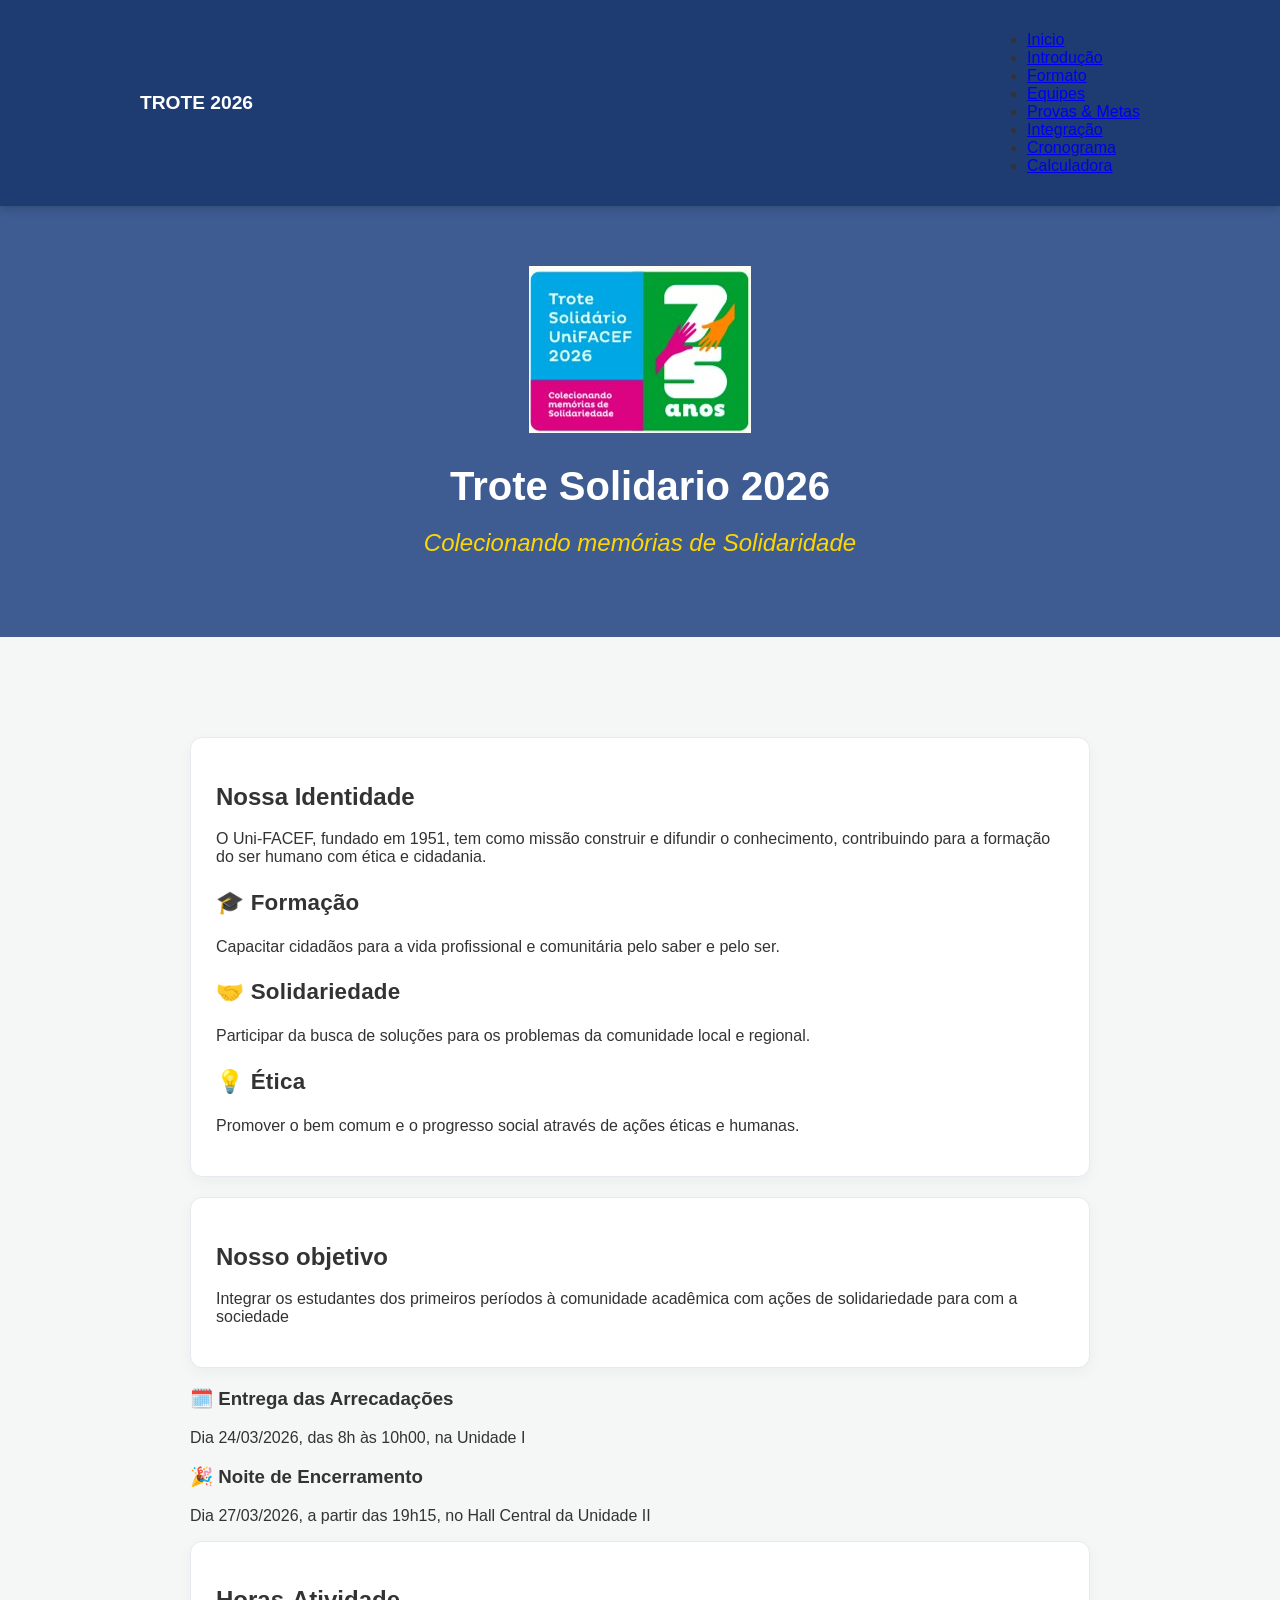
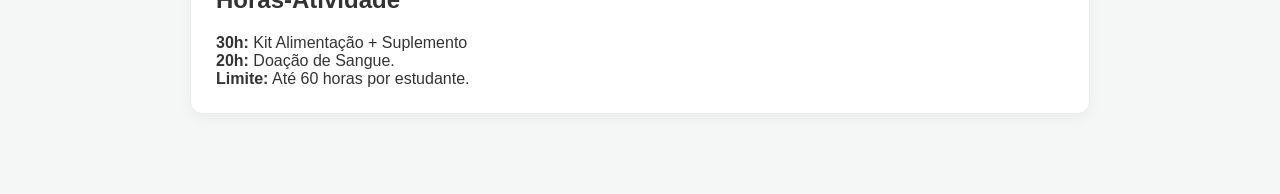
<file: Index.html>
<!DOCTYPE html>
<html lang="pt-BR">
    <head>
        <meta charset="UTF-8"/>
         <link rel="stylesheet" href="styles.css">
         <title>Trote Solidário 2026</title>
    </head>
    <body>
        <nav class="menu-principal">
        <div class="menu-container">
            <a href="Index.html" class="logo"> Trote 2026</a>
            <ul class="lista">
                <li> <a href="Index.html"> Inicio </a> </li>
                <li> <a href="Introducao.html"> Introdução </a> </li>
                <li> <a href="Formato.html"> Formato </a> </li>
                <li> <a href="Equipe.html"> Equipes </a> </li>
                <li> <a href="Provas.html"> Provas & Metas </a> </li> 
                <li> <a href="Intregracao.html"> Integração </a> </li>
                <li> <a href="Cronograma.html"> Cronograma </a> </li>
                <li> <a href="Calculadora.html"> Calculadora </a> </li>
            </ul>
        </div>
        </nav>
        <header class="cabecalho"> 
            <div class="cabecalho-container">
                <img src="trote.jpeg" alt="Trote solidario">
                <h1> Trote Solidario 2026 </h1>
                <h2> Colecionando memórias de Solidaridade </h2>
            </div>
        </header>
        <main class="principal">
            
            <section class="secao"> 
                <h2>Nossa Identidade</h2>
                <p>O Uni-FACEF, fundado em 1951, tem como missão construir e difundir o conhecimento, contribuindo para a formação do ser humano com ética e cidadania.</p>
                
                <div class="topico">
                    <h3>🎓 Formação</h3>
                    <p>Capacitar cidadãos para a vida profissional e comunitária pelo saber e pelo ser.</p>
                </div>

                <div class="topico">
                    <h3>🤝 Solidariedade</h3>
                    <p>Participar da busca de soluções para os problemas da comunidade local e regional.</p>
                </div>

                <div class="topico">
                    <h3>💡 Ética</h3>
                    <p>Promover o bem comum e o progresso social através de ações éticas e humanas.</p>
                </div>
            </section>

            <section class="secao">
                <h2> Nosso objetivo </h2>
                <p>Integrar os estudantes dos primeiros períodos à comunidade acadêmica com ações de solidariedade para com a sociedade</p>
            </section>

            <div class="container-eventos">
            <div class="caixa-evento">
                <h3>🗓️ Entrega das Arrecadações</h3>
                <p>Dia 24/03/2026, das 8h às 10h00, na Unidade I</p>
            </div>
            <div class="caixa-evento">
                <h3>🎉 Noite de Encerramento</h3>
                <p>Dia 27/03/2026, a partir das 19h15, no Hall Central da Unidade II</p>
            </div>
        </div>

        <section class="cartao">
            <h2>Horas-Atividade</h2>
            <div class="item-hora"><strong>30h:</strong> Kit Alimentação + Suplemento</div>
            <div class="item-hora"><strong>20h:</strong> Doação de Sangue.</div>
            <div class="item-hora"><strong>Limite:</strong> Até 60 horas por estudante.</div>
        </section>
       </main>     
    </body>
</html> 
    </BOdy>


</html>
</file>
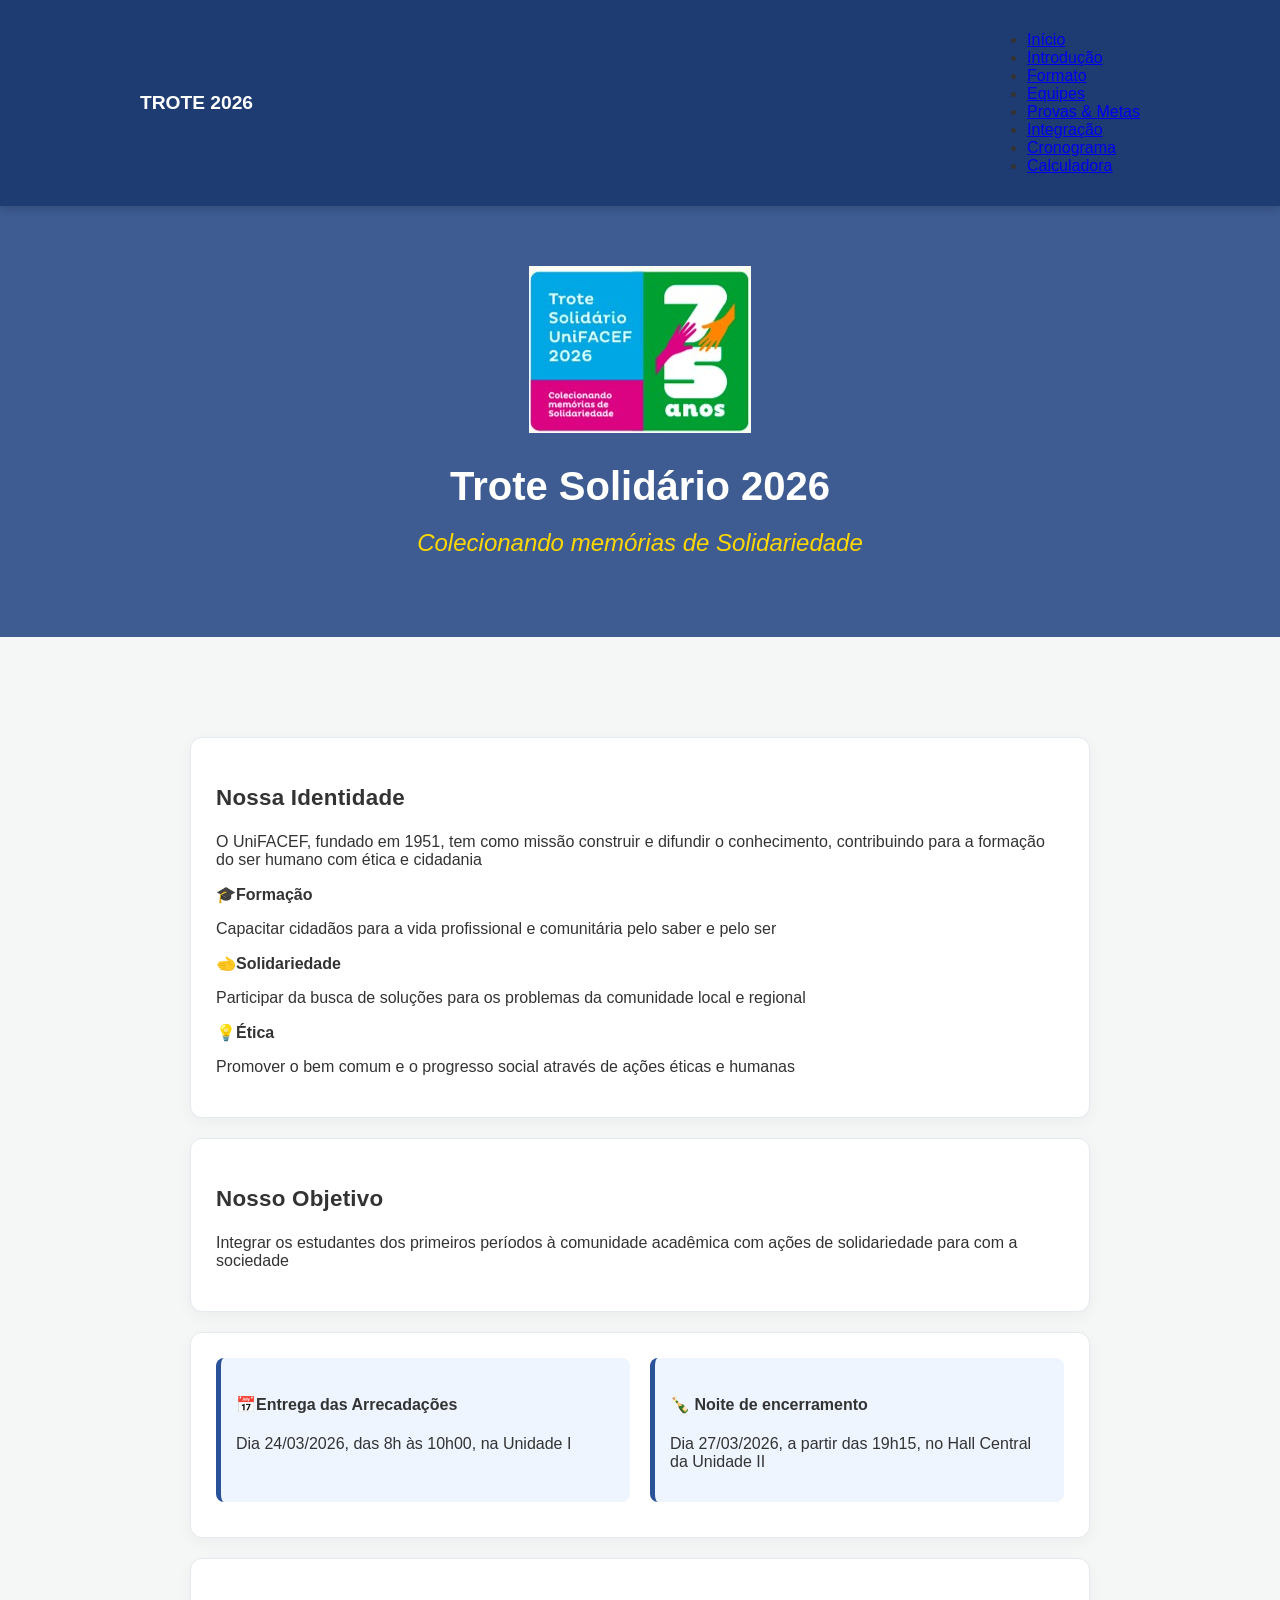
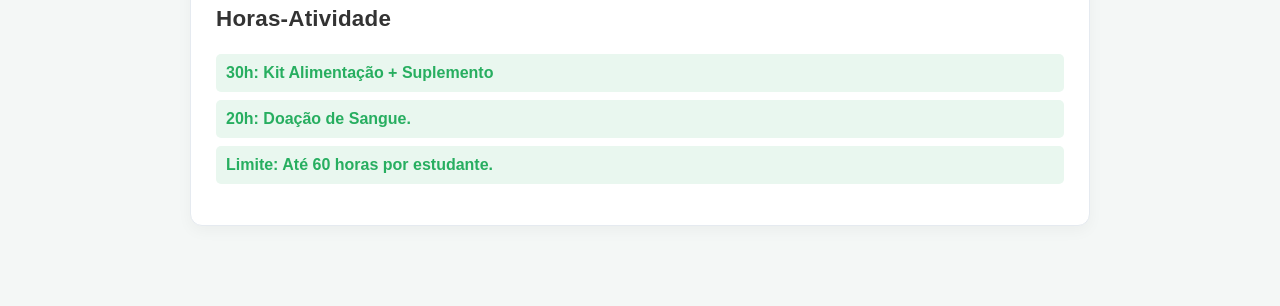
<file: index.html>
<!DOCTYPE html>
<html lang="pt-br">
    <head>
        <meta charset="UTF-8"/>
        <link rel="stylesheet" href="styles.css">
        <title> Trote Solidário </title>
    </head>
    <body>
       <nav class="menu-principal">
        <div class="menu-container">
            <a href="index.html" class="logo"> Trote 2026 </a>
            <ul class="lista">
                <li> <a href="index.html"> Início </a> </li> 
                <li> <a href="introducao.html"> Introdução </a></li>
                <li> <a href="formato.html"> Formato </a> </li> 
                <li> <a href="equipes.html"> Equipes </a> </li>
                <li> <a href="provas.html"> Provas & Metas </a> </li> 
                <li> <a href="integracao.html"> Integração </a> </li>
                <li> <a href="cronograma.html"> Cronograma </a> </li> 
                <li> <a href="calculadora.html"> Calculadora </a> </li>
            </ul>    
        </div> 
       </nav>
       <header class="cabecalho">
            <div class="cabecalho-container">
                <img src="trote.jpeg" alt="Trote Solidário"/>
                <h1> Trote Solidário 2026</h1>
                <h2> Colecionando memórias de Solidariedade </h2>
            </div>
       </header>
       <main class="principal">
            <section>
                <h3> Nossa Identidade </h3>
                <p> 
                     O UniFACEF, fundado em 1951, tem como missão construir e difundir o conhecimento, contribuindo para a formação do ser humano com ética e cidadania
                 </p>
                <div>
                    <div>
                        <strong> 🎓Formação </strong>
                        <p> 
                            Capacitar cidadãos para a vida profissional e comunitária pelo saber e pelo ser
                        </p>
                    </div>
                    <div>
                        <strong> 🫲Solidariedade </strong>
                        <p> 
                            Participar da busca de soluções para os problemas da comunidade local e regional
                         </p>
                    </div> 
                    <div>
                        <strong> 💡Ética </strong>
                        <p> 
                            Promover o bem comum e o progresso social através de ações éticas e humanas
                        </p>
                    </div>
            </section> 
            <section> 
                <h3> Nosso Objetivo </h3>
                <p> 
                    Integrar os estudantes dos primeiros períodos à comunidade acadêmica com ações de solidariedade para com a sociedade</p>
                </p>
            </section>
            <section class="importante"> 
                <div class="caixa-importante">
                    <h4> 📅Entrega das Arrecadações </h4>
                    <p> Dia 24/03/2026, das 8h às 10h00, na Unidade I </p>
                </div>
                <div class="caixa-importante">
                    <h4> 🍾 Noite de encerramento </h4>
                    <p> Dia 27/03/2026, a partir das 19h15, no Hall Central da Unidade II </p>
                </div>    
            </section>
            <section class="recompensas"> 
                <h3> Horas-Atividade </h3>
                <ul>
                    <li> <strong> 30h: </strong> Kit Alimentação + Suplemento </li>
                    <li> <strong> 20h: </strong> Doação de Sangue. </li>
                    <li> <strong> Limite: </strong> Até 60 horas por estudante. </li>
                </ul>
            </section>
       </main>     
    </body>
</html>
</file>
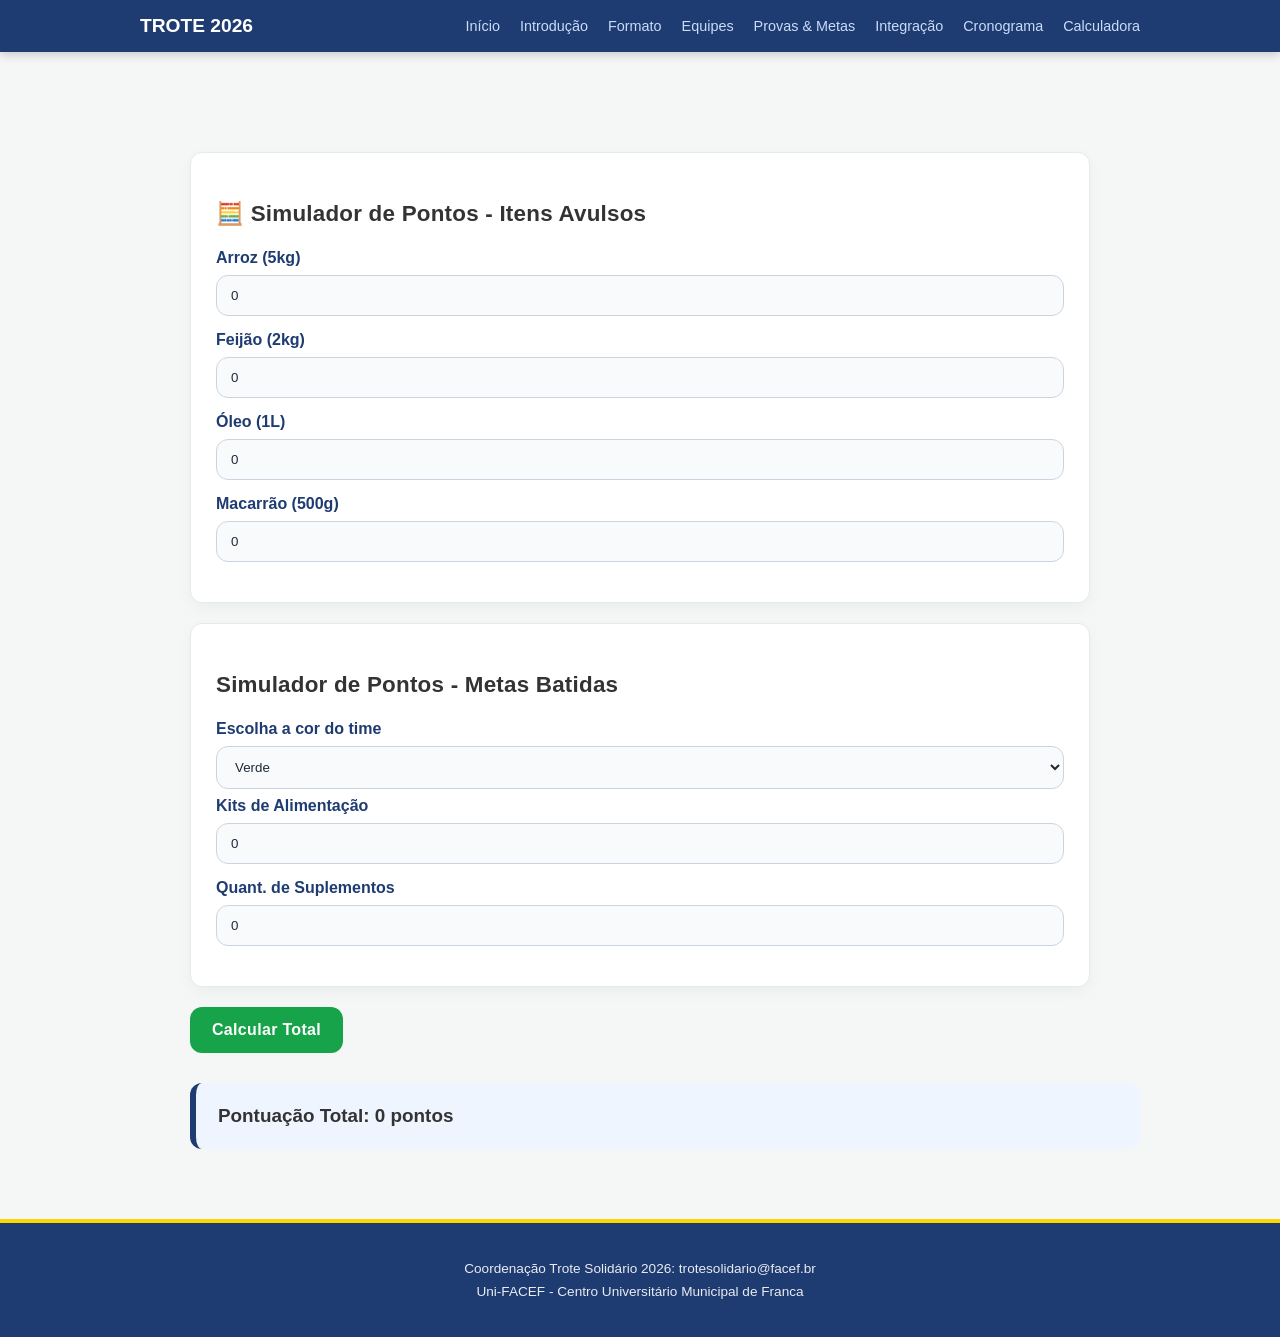
<file: calculadora.html>
<!DOCTYPE html> 
<html lang="pt-br">
    <head>
        <meta charset="utf-8">
        <title> Cronograma Trote 2026</title>
        <link rel="stylesheet" href="styles.css">
        <script src="scripts.js"></script>
    </head>

    <body>
        <nav class="menu-principal">
            <div class="menu-container">
                <a href="index.html" class="logo"> Trote 2026 </a>
                <ul class="lista-limpa">
                    <li> <a href= "index.html"> Início </a> </li> 
                    <li> <a href= "introducao.html"> Introdução </a> </li>
                    <li> <a href="formato.html"> Formato </a> </li>
                    <li> <a href="equipes.html"> Equipes </a> </li>
                    <li> <a href="provas.html"> Provas & Metas </a> </li>
                    <li> <a href="integracao.html"> Integração </a> </li>
                    <li> <a href="cronograma.html"> Cronograma </a> </li>
                    <li> <a href="calculadora.html"> Calculadora </a> </li>
                </ul>
            </div>
        </nav>  

        <main class="principal">
            <section>
                <h3>🧮 Simulador de Pontos - Itens Avulsos</h3>
                <div>
                    <div class="form-group">
                        <!--rótulo de caixa de texto-->
                        <label>Arroz (5kg)</label>
                        <input type="number" value="0" min="0" id="qtdeArroz"/>
                    </div>

                    <div class="form-group">
                        <label>Feijão (2kg)</label>
                        <input type="number" value="0" min="0" id="qtdeFeijao"/>
                    </div>

                     <div class="form-group">
                        <!--2 pontos-->
                        <label>Óleo (1L)</label> 
                        <input type="number" value="0" min="0" id="qtdeOleo"/>
                    </div>

                     <div class="form-group">
                         <!--4 pontos-->
                        <label>Macarrão (500g)</label>
                        <input type="number" value="0" min="0" id="qtdeMacarrao"/>
                    </div>
                </div>
            </section>

            <section>
                <h3>Simulador de Pontos - Metas Batidas</h3>
                <div class="form-group">
                    <label> Escolha a cor do time</label>
                    <select id="cor">
                        <option value="verde"> Verde </option>
                        <option value="vermelho"> Vermelho </option>
                        <option value="laranja"> Laranja </option>
                        <option value="amarelo"> Amarelo </option>
                        <option value="cinza"> Cinza </option>
                        <option value="marron"> Marron </option>
                        <option value="preto"> Preto </option>
                        <option value="roxo"> Roxo </option>
                    </select>
                     <label> Kits de Alimentação</label>
                    <input type="number" value="0" min="0" id="quantKit"/>
                </div>
                <div class="form-group">
                    <label> Quant. de Suplementos</label>
                     <input type="number" value="0" min="0" id="quantSuplemento"/>
                </div>
                
            </section>
            <button onclick="calcular()">Calcular Total</button>
                <div id="result" class="resultado">
                    Pontuação Total: 0 pontos
                </div>
                

        </main>

            <footer class="footer">
                <p>Coordenação Trote Solidário 2026: trotesolidario@facef.br</p>
                <p>Uni-FACEF - Centro Universitário Municipal de Franca</p>
            </footer>
    </body>
</html>
</file>
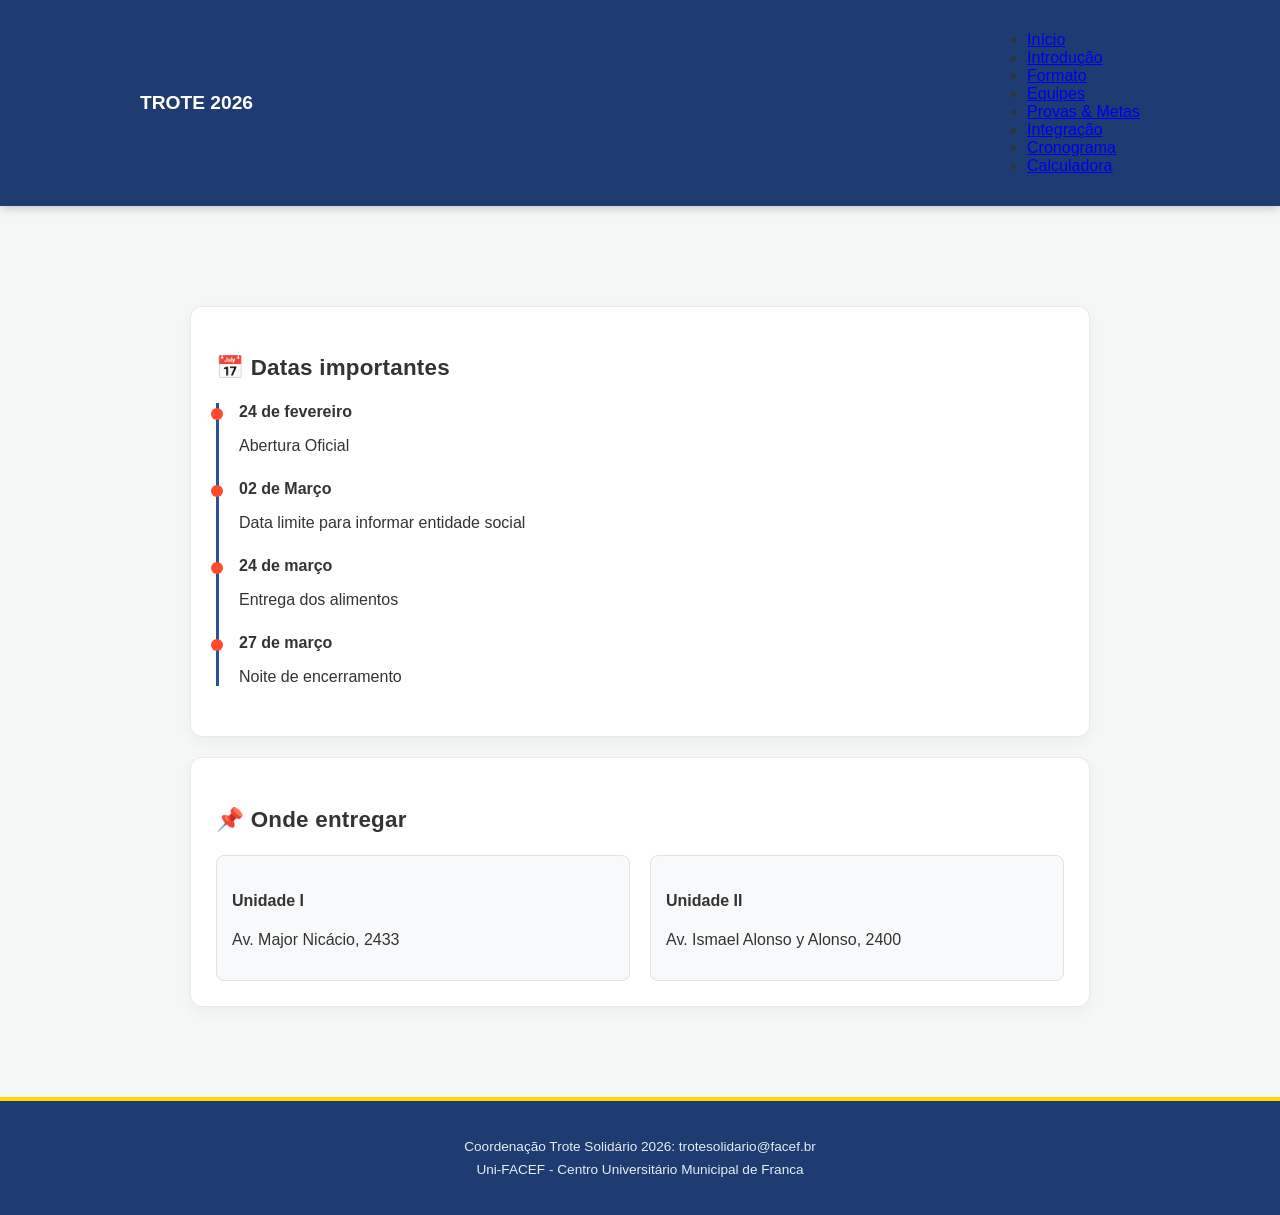
<file: cronograma.html>
<!DOCTYPE html>
<html lang="pt-br">
    <head>
        <meta charset="UTF-8"/>
        <link rel="stylesheet" href="styles.css">
        <title> Trote Solidário </title>
    </head>
    <body>
       <nav class="menu-principal">
        <div class="menu-container">
            <a href="index.html" class="logo"> Trote 2026 </a>
            <ul class="lista">
                <li> <a href="index.html"> Início </a> </li> 
                <li> <a href="introducao.html"> Introdução </a></li>
                <li> <a href="formato.html"> Formato </a> </li> 
                <li> <a href="equipes.html"> Equipes </a> </li>
                <li> <a href="provas.html"> Provas & Metas </a> </li> 
                <li> <a href="integracao.html"> Integração </a> </li>
                <li> <a href="cronograma.html"> Cronograma </a> </li> 
                <li> <a href="calculadora.html"> Calculadora </a> </li>
            </ul>    
        </div> 
       </nav>
     
       <main class="principal">
           <section>
            <h3> 📅 Datas importantes </h3>
            <div class="timeline"> 
                <div class="evento">
                    <strong> 24 de fevereiro </strong>
                    <p> Abertura Oficial </p>
                </div>
                <div class="evento">
                    <strong> 02 de Março </strong>
                    <p> Data limite para informar entidade social </p>
                </div>
                <div class="evento">
                    <strong> 24 de março </strong>
                    <p> Entrega dos alimentos </p>
                </div>      
                <div class="evento">
                    <strong> 27 de março </strong>
                    <p> Noite de encerramento </p>
                </div>
            </div>
        </section>
        <section>
            <h3> 📌 Onde entregar </h3>
            <div class="grid-locais">
                <div class="local"> 
                    <h4> Unidade I </h4>
                    <p> Av. Major Nicácio, 2433</p>
                </div>
                <div class="local"> 
                    <h4> Unidade II</h4>
                    <p> Av. Ismael Alonso y Alonso, 2400 </p>
                </div>
            </div>
        </section>
       </main>    
        <footer>
            <p>Coordenação Trote Solidário 2026: trotesolidario@facef.br </p>
            <p>Uni-FACEF - Centro Universitário Municipal de Franca </p>
        </footer> 
    </body>
</html>
</file>
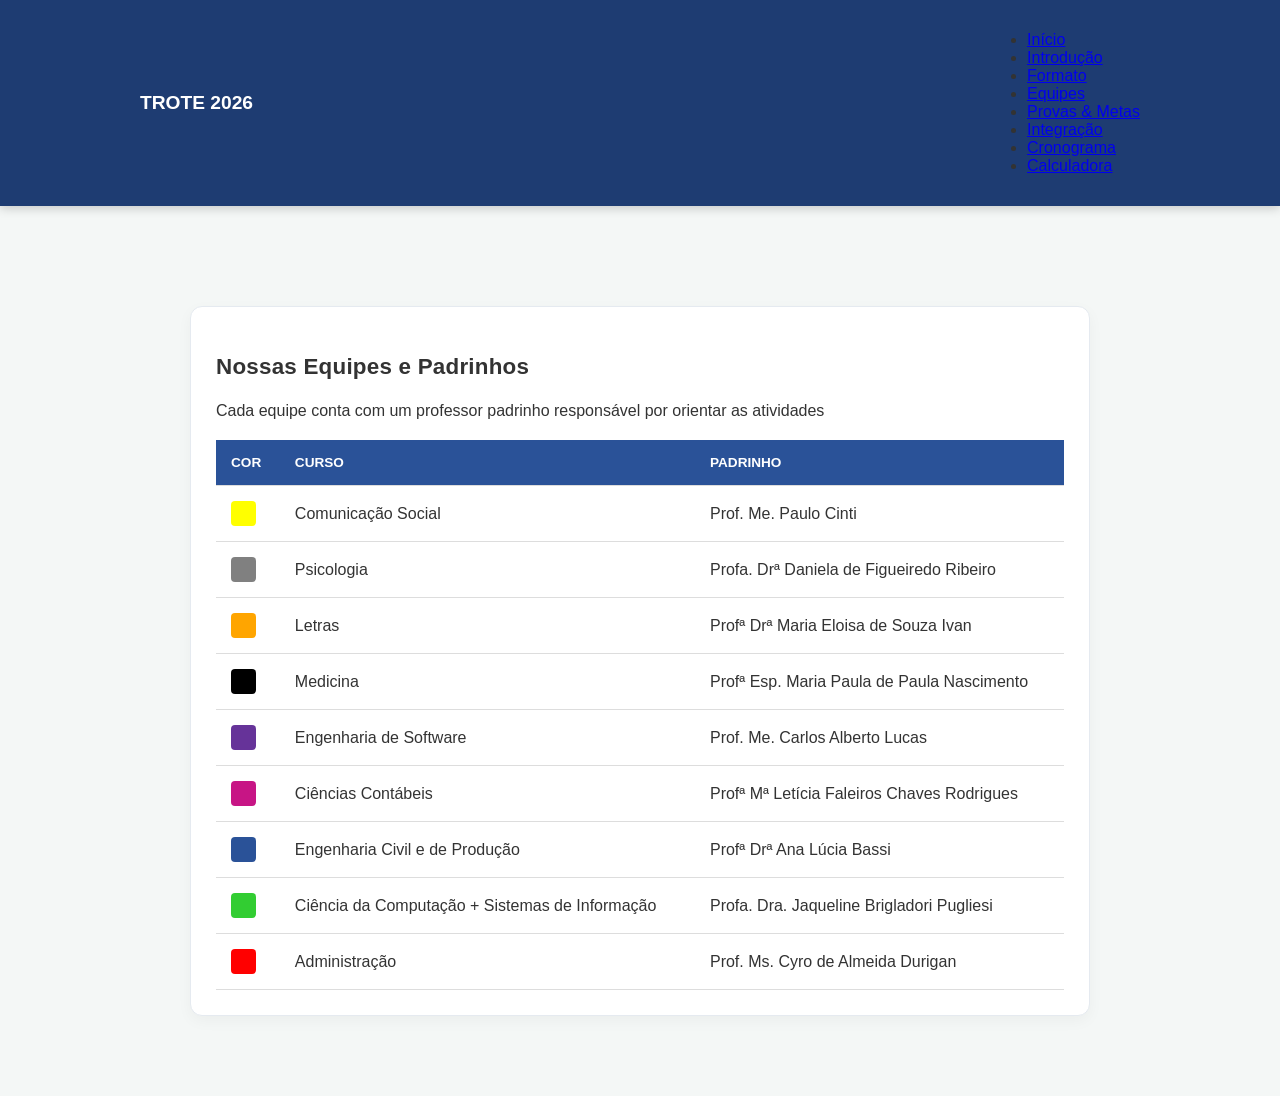
<file: equipes.html>
<!DOCTYPE html>
<html lang="pt-br">
    <head>
        <meta charset="UTF-8"/>
        <link rel="stylesheet" href="styles.css">
        <title> Trote Solidário </title>
    </head>
    <body>
       <nav class="menu-principal">
        <div class="menu-container">
            <a href="index.html" class="logo"> Trote 2026 </a>
            <ul class="lista">
                <li> <a href="index.html"> Início </a> </li> 
                <li> <a href="introducao.html"> Introdução </a></li>
                <li> <a href="formato.html"> Formato </a> </li> 
                <li> <a href="equipes.html"> Equipes </a> </li>
                <li> <a href="provas.html"> Provas & Metas </a> </li> 
                <li> <a href="integracao.html"> Integração </a> </li>
                <li> <a href="cronograma.html"> Cronograma </a> </li> 
                <li> <a href="calculadora.html"> Calculadora </a> </li>
            </ul>    
        </div> 
       </nav>
     
       <main class="principal">
            <section class="equipes">
              <h3> Nossas Equipes e Padrinhos </h3>
              <p> 
                Cada equipe conta com um professor padrinho responsável por orientar as atividades
              </p>
              <table>
                <thead>
                    <tr> <!-- table row -->  <!-- table head -->
                        <th> Cor </th> <th> Curso </th> <th> Padrinho </th>        
                    </tr>
                </thead>
                <tbody>
                    <tr> <!-- table data -->
                        <td> <div class="amarelo"></div> </td>
                        <td> Comunicação Social </td>
                        <td> Prof. Me. Paulo Cinti</td>
                    </tr>
                    <tr> <!-- table data -->
                        <td> <div class="cinza"></div> </td>
                        <td> Psicologia </td>
                        <td> Profa. Drª Daniela de Figueiredo Ribeiro</td>
                    </tr>
                    <tr>
                        <td> <div class="laranja"></div> </td>
                        <td> Letras </td>
                        <td> Profª Drª Maria Eloisa de Souza Ivan</td>
                    </tr>
                    <tr>
                        <td> <div class="preto"></div> </td>
                        <td> Medicina </td>
                        <td> Profª Esp. Maria Paula de Paula Nascimento</td>
                    </tr>
                    <tr>
                        <td> <div class="roxo"></div> </td>
                        <td> Engenharia de Software </td>
                        <td> Prof. Me. Carlos Alberto Lucas</td>
                    </tr>
                    <tr>
                        <td> <div class="rosa"></div> </td>
                        <td> Ciências Contábeis </td>
                        <td> Profª Mª Letícia Faleiros Chaves Rodrigues</td>
                    </tr>
                    <tr>
                        <td> <div class="azul"></div> </td>
                        <td> Engenharia Civil e de Produção </td>
                        <td> Profª Drª Ana Lúcia Bassi</td>
                    </tr>
                    <tr>
                        <td> <div class="verde"></div> </td>
                        <td> Ciência da Computação + Sistemas de Informação </td>
                        <td> Profa. Dra. Jaqueline Brigladori Pugliesi</td>
                    </tr>
                    <tr>
                        <td> <div class="vermelho"></div> </td>
                        <td> Administração </td>
                        <td> Prof. Ms. Cyro de Almeida Durigan</td>
                    </tr>
                </tbody>
              </table>
            </section> 
       </main>     
    </body>
</html>
</file>
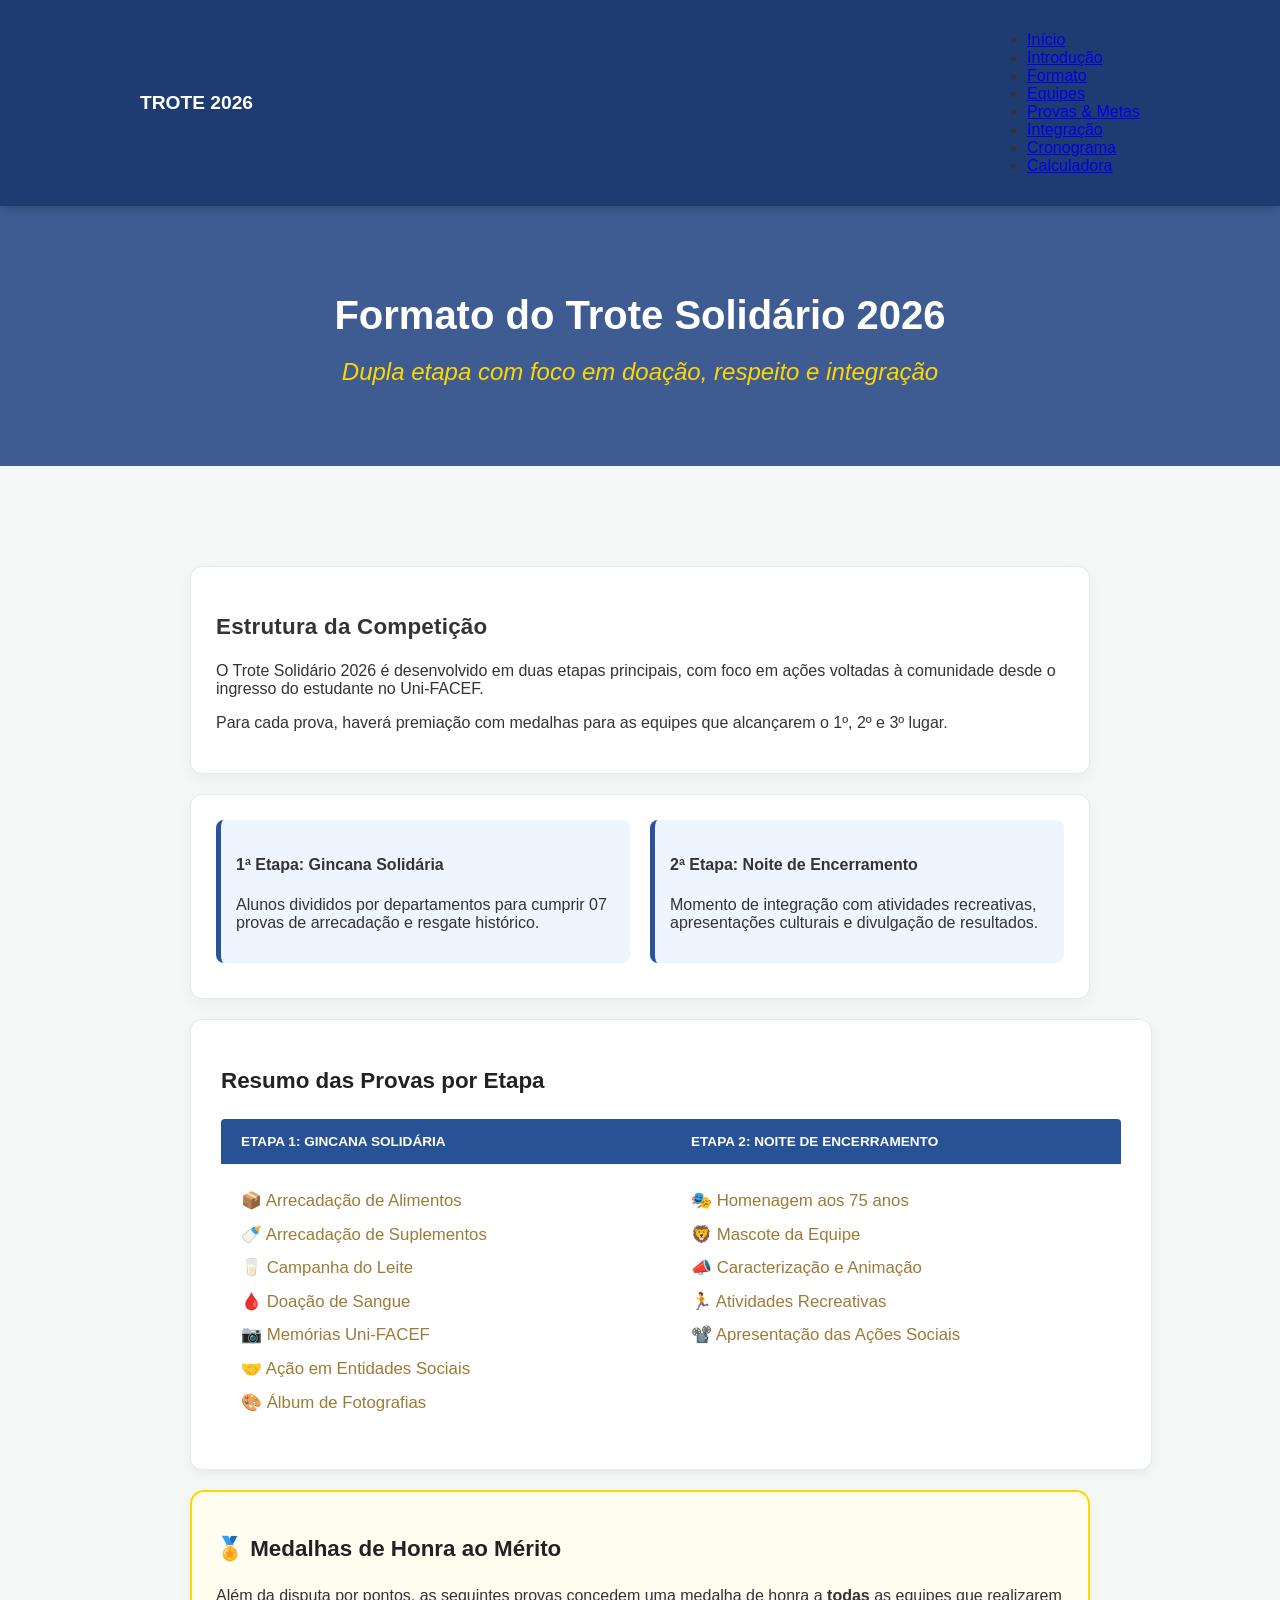
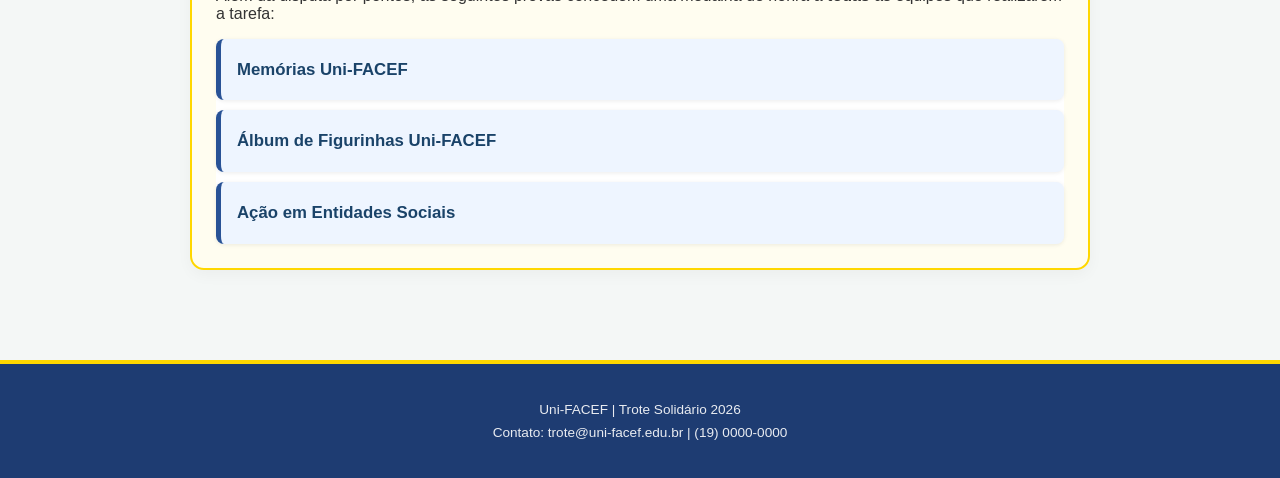
<file: formato.html>
﻿<!DOCTYPE html>
<html lang="pt-br">
<head>
    <meta charset="UTF-8" />
    <meta name="viewport" content="width=device-width, initial-scale=1.0">
    <link rel="stylesheet" href="styles.css">
    <title>Formato - Trote Solidário 2026</title>
</head>
<body>
    <nav class="menu-principal">
        <div class="menu-container">
            <a href="index.html" class="logo">Trote 2026</a>
            <ul class="lista">
                <li><a href="index.html">Início</a></li>
                <li><a href="introducao.html">Introdução</a></li>
                <li><a href="formato.html">Formato</a></li>
                <li><a href="equipes.html">Equipes</a></li>
                <li><a href="provas.html">Provas & Metas</a></li>
                <li><a href="integracao.html">Integração</a></li>
                <li><a href="cronograma.html">Cronograma</a></li>
                <li><a href="calculadora.html">Calculadora</a></li>
            </ul>
        </div>
    </nav>

    <header class="cabecalho">
        <div class="cabecalho-container">
            <h1>Formato do Trote Solidário 2026</h1>
            <h2>Dupla etapa com foco em doação, respeito e integração</h2>
        </div>
    </header>

    <main class="principal">
        <section>
            <h3>Estrutura da Competição</h3>
            <p>
                O Trote Solidário 2026 é desenvolvido em duas etapas principais, com foco em ações voltadas à
                comunidade desde o ingresso do estudante no Uni-FACEF.
            </p>
            <p>
                Para cada prova, haverá premiação com medalhas para as equipes que alcançarem o 1º, 2º e 3º lugar.
            </p>
        </section>

        <section class="importante">
            <div class="caixa-importante">
                <h4>1ª Etapa: Gincana Solidária</h4>
                <p>Alunos divididos por departamentos para cumprir 07 provas de arrecadação e resgate histórico.</p>
            </div>
            <div class="caixa-importante">
                <h4>2ª Etapa: Noite de Encerramento</h4>
                <p>Momento de integração com atividades recreativas, apresentações culturais e divulgação de resultados.</p>
            </div>
        </section>

        <section class="cartao-resumo">
            <h2 class="titulo">Resumo das Provas por Etapa</h2>
            <div class="tabela-grid">
                <div class="cabecalho-azul esq">Etapa 1: Gincana Solidária</div>
                <div class="cabecalho-azul dir">Etapa 2: Noite de Encerramento</div>

                <ul class="lista-provas">
                    <li>📦 Arrecadação de Alimentos</li>
                    <li>🍼 Arrecadação de Suplementos</li>
                    <li>🥛 Campanha do Leite</li>
                    <li>🩸 Doação de Sangue</li>
                    <li>📷 Memórias Uni-FACEF</li>
                    <li>🤝 Ação em Entidades Sociais</li>
                    <li>🎨 Álbum de Fotografias</li>
                </ul>

                <ul class="lista-provas">
                    <li>🎭 Homenagem aos 75 anos</li>
                    <li>🦁 Mascote da Equipe</li>
                    <li>📣 Caracterização e Animação</li>
                    <li>🏃 Atividades Recreativas</li>
                    <li>📽️ Apresentação das Ações Sociais</li>
                </ul>
            </div>
        </section>

        <section class="medalhas-honra">
            <h2 class="titulo">🏅 Medalhas de Honra ao Mérito</h2>
            <p>
                Além da disputa por pontos, as seguintes provas concedem uma medalha de honra a <strong>todas</strong> as equipes que realizarem a tarefa:
            </p>
            <ul class="lista-provas">
                <li class="memorias-facef">Memórias Uni-FACEF</li>
                <li class="album-figurinhas">Álbum de Figurinhas Uni-FACEF</li>
                <li class="acao-social">Ação em Entidades Sociais</li>
            </ul>
        </section>
    </main>

    <footer>
        <p>Uni-FACEF | Trote Solidário 2026</p>
        <p>Contato: trote@uni-facef.edu.br | (19) 0000-0000</p>
    </footer>
</body>
</html>
</file>
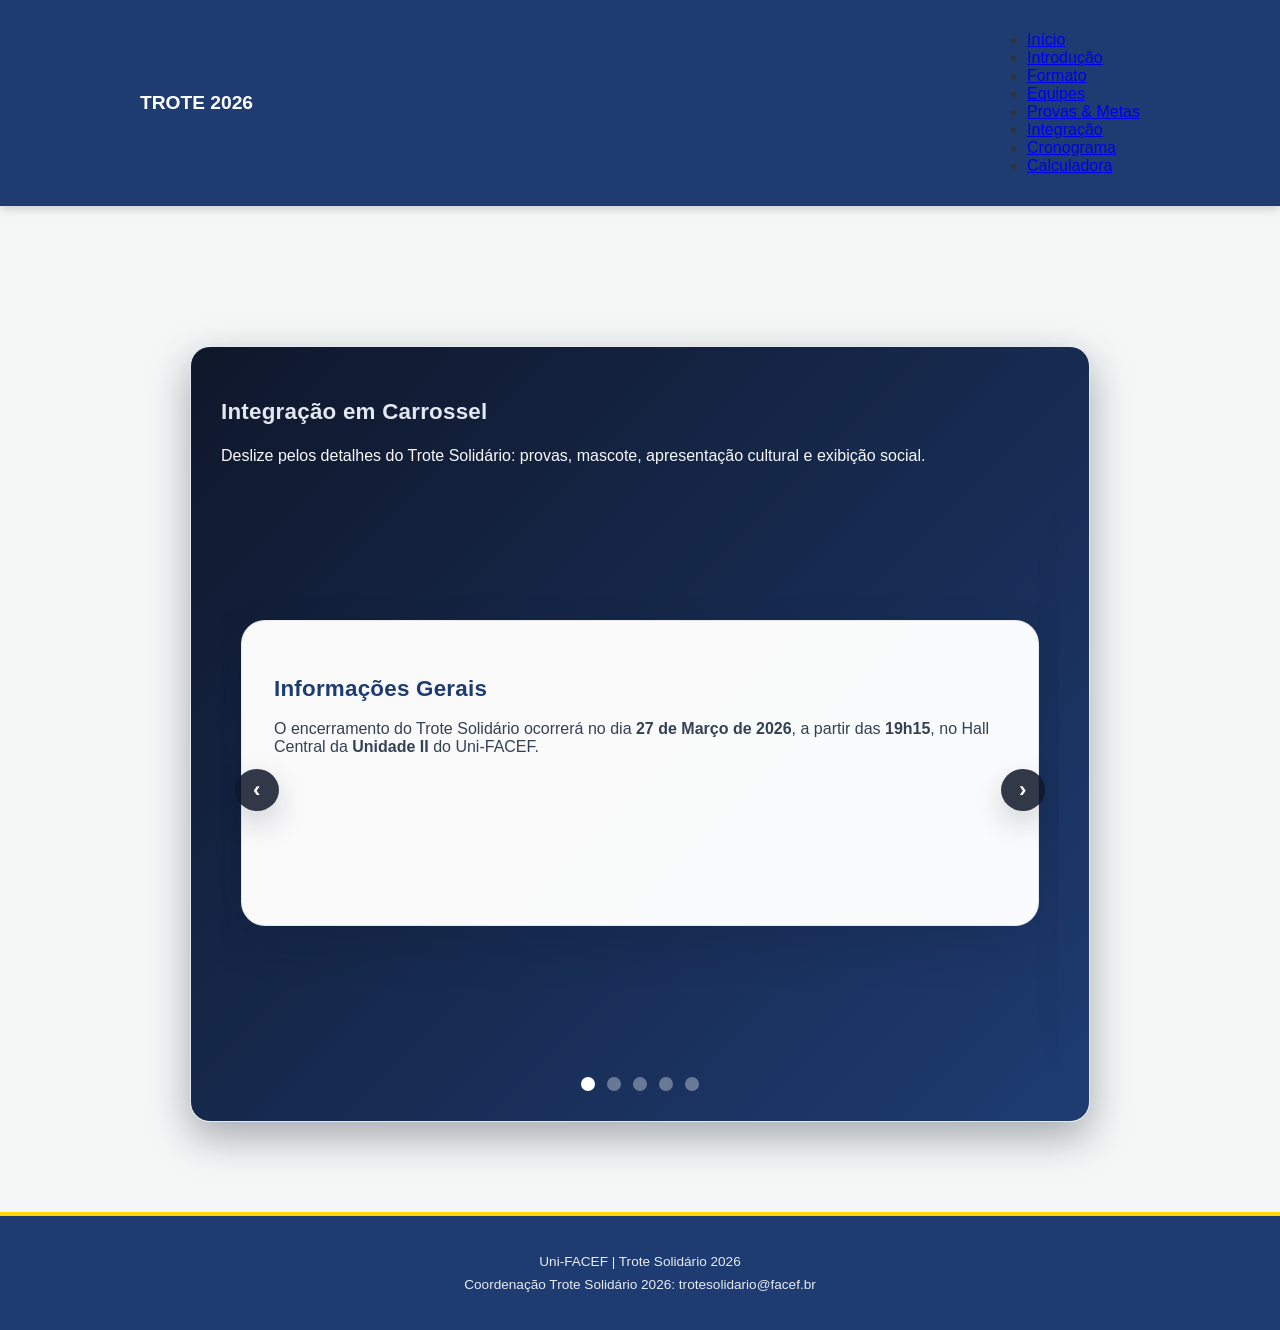
<file: integracao.html>
<!DOCTYPE html>
<html lang="pt-br">
<head>
    <meta charset="UTF-8" />
    <meta name="viewport" content="width=device-width, initial-scale=1.0" />
    <link rel="stylesheet" href="styles.css" />
    <title>Integração - Trote Solidário 2026</title>
</head>
<body>
    <nav class="menu-principal">
        <div class="menu-container">
            <a href="index.html" class="logo">Trote 2026</a>
            <ul class="lista">
                <li><a href="index.html">Início</a></li>
                <li><a href="introducao.html">Introdução</a></li>
                <li><a href="formato.html">Formato</a></li>
                <li><a href="equipes.html">Equipes</a></li>
                <li><a href="provas.html">Provas & Metas</a></li>
                <li><a href="integracao.html">Integração</a></li>
                <li><a href="cronograma.html">Cronograma</a></li>
                <li><a href="calculadora.html">Calculadora</a></li>
            </ul>
        </div>
    </nav>

    <main class="principal">
        <section class="carousel-section">
            <h3 class="card-title">Integração em Carrossel</h3>
            <p>Deslize pelos detalhes do Trote Solidário: provas, mascote, apresentação cultural e exibição social.</p>

            <div class="carousel">
                <input type="radio" name="slide" id="slide-1" checked>
                <input type="radio" name="slide" id="slide-2">
                <input type="radio" name="slide" id="slide-3">
                <input type="radio" name="slide" id="slide-4">
                <input type="radio" name="slide" id="slide-5">

                <div class="carousel__track">
                    <div class="carousel__slide">
                        <article class="slide-card">
                            <h3 class="card-title">Informações Gerais</h3>
                            <p>O encerramento do Trote Solidário ocorrerá no dia <strong>27 de Março de 2026</strong>, a partir das <strong>19h15</strong>, no Hall Central da <strong>Unidade II</strong> do Uni-FACEF.</p>
                        </article>
                    </div>

                    <div class="carousel__slide">
                        <article class="slide-card">
                            <h3 class="card-title">🎭 Homenagem aos 75 anos Uni-FACEF</h3>
                            <p>Cada equipe realizará uma apresentação cultural (música, teatro, dança, etc.) com o tema central: "Os 75 anos do Uni-FACEF".</p>
                            <ul class="lista-provas">
                                <li><strong>⏱ Duração:</strong> Máximo de 3 minutos (penalidade de 150 pontos se exceder).</li>
                                <li><strong>👥 Participação:</strong> 01 veterano e no máximo 05 calouros.</li>
                                <li><strong>🚫 Proibido:</strong> Efeitos pirotécnicos e sons de instrumentos ao vivo (usar playback).</li>
                                <li><strong>🧹 Limpeza:</strong> 1 minuto para retirar materiais e limpar o palco.</li>
                            </ul>
                            <table>
                                <thead>
                                    <tr><th>CRITÉRIOS DE AVALIAÇÃO</th><th>PONTUAÇÃO</th></tr>
                                </thead>
                                <tbody>
                                    <tr><td>Criatividade</td><td>Até 500 pontos</td></tr>
                                    <tr><td>Performance</td><td>Até 500 pontos</td></tr>
                                    <tr><td>Contextualização</td><td>Até 500 pontos</td></tr>
                                </tbody>
                            </table>
                        </article>
                    </div>

                    <div class="carousel__slide">
                        <article class="slide-card">
                            <h3 class="card-title">🦁 Mascote da Equipe</h3>
                            <p>Criação de um personagem único para representar e animar a torcida.</p>
                            <p><strong>Critérios:</strong></p>
                            <ul class="lista-provas">
                                <li>Originalidade (0-200)</li>
                                <li>Caracterização (0-150)</li>
                                <li>Atuação (0-150)</li>
                            </ul>
                        </article>
                    </div>

                    <div class="carousel__slide">
                        <article class="slide-card">
                            <h3 class="card-title">🎉 Caracterização e Animação</h3>
                            <p>A identidade visual da torcida (cores e adereços) e o entusiasmo da equipe valem <strong>1.000 pontos</strong>.</p>
                        </article>
                    </div>

                    <div class="carousel__slide">
                        <article class="slide-card slide-highlight">
                            <h3 class="card-title">🎬 Exibição da Ação Social</h3>
                            <p>Apresentação de vídeo de até 90 segundos detalhando as ações na entidade social.</p>
                            <p><strong>🏅 Importante:</strong> A entrega da Medalha de Menção Honrosa está condicionada à exibição deste vídeo.</p>
                        </article>
                    </div>
                </div>

                <div class="carousel__controls">
                    <label for="slide-1" class="carousel__dot" title="Slide 1"></label>
                    <label for="slide-2" class="carousel__dot" title="Slide 2"></label>
                    <label for="slide-3" class="carousel__dot" title="Slide 3"></label>
                    <label for="slide-4" class="carousel__dot" title="Slide 4"></label>
                    <label for="slide-5" class="carousel__dot" title="Slide 5"></label>
                </div>

                <div class="carousel__arrows">
                    <button type="button" class="carousel__arrow carousel__arrow--prev" aria-label="Anterior">‹</button>
                    <button type="button" class="carousel__arrow carousel__arrow--next" aria-label="Próximo">›</button>
                </div>
            </div>
        </section>
    </main>

    <footer>
        <p>Uni-FACEF | Trote Solidário 2026</p>
        <p>Coordenação Trote Solidário 2026: trotesolidario@facef.br</p>
    </footer>

    <script>
        document.addEventListener('DOMContentLoaded', function () {
            var slides = Array.from(document.querySelectorAll('input[name="slide"]'));
            var prev = document.querySelector('.carousel__arrow--prev');
            var next = document.querySelector('.carousel__arrow--next');

            function currentIndex() {
                return slides.findIndex(function (slide) {
                    return slide.checked;
                });
            }

            function setSlide(index) {
                var normalized = (index + slides.length) % slides.length;
                slides[normalized].checked = true;
            }

            if (prev) {
                prev.addEventListener('click', function () {
                    setSlide(currentIndex() - 1);
                });
            }

            if (next) {
                next.addEventListener('click', function () {
                    setSlide(currentIndex() + 1);
                });
            }
        });
    </script>
</body>
</html>
</file>
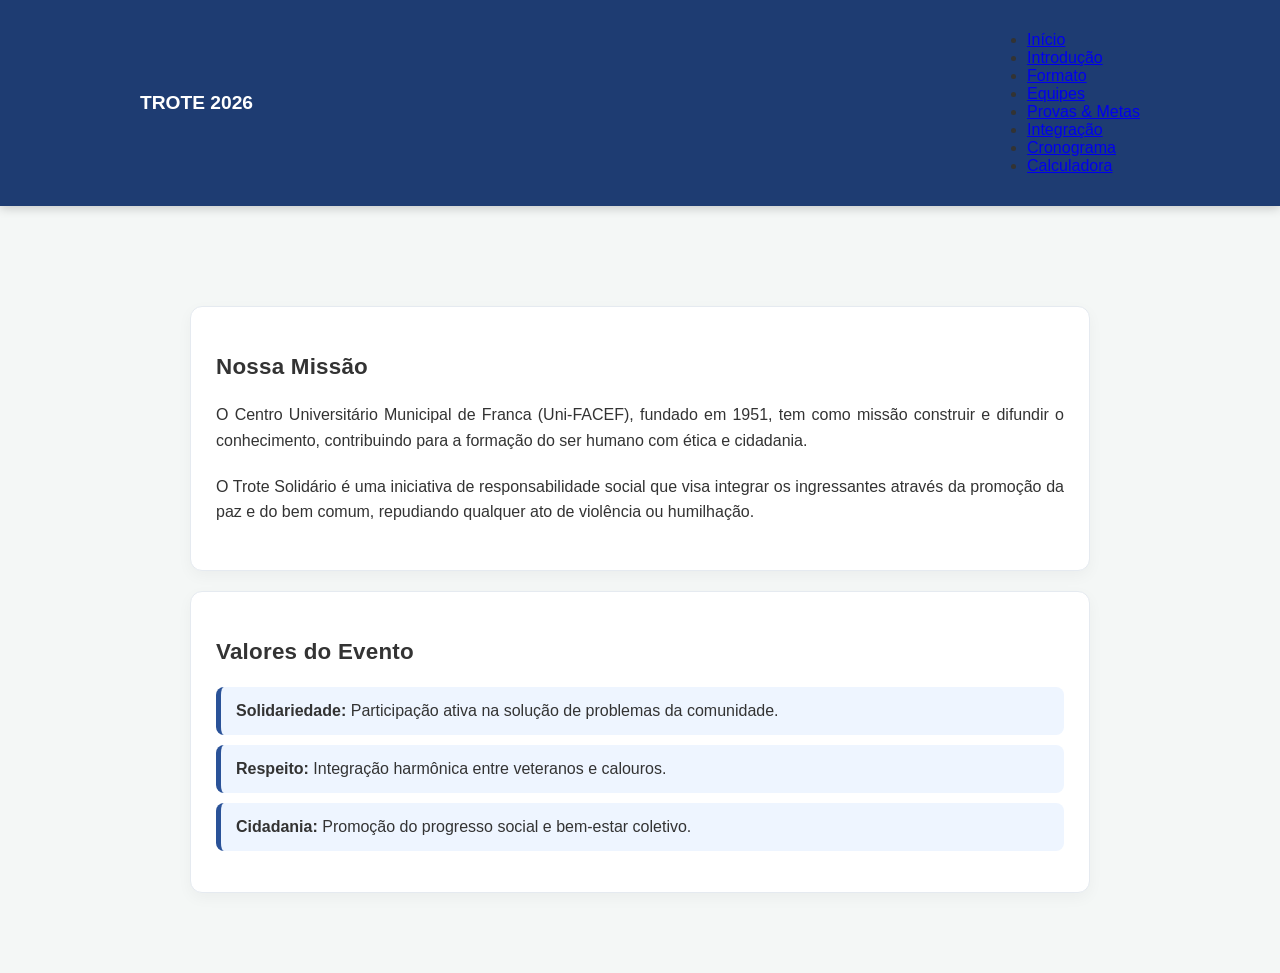
<file: introducao.html>
<!DOCTYPE html>
<html lang="pt-br">
    <head>
        <meta charset="UTF-8"/>
        <link rel="stylesheet" href="styles.css">
        <title> Trote Solidário </title>
    </head>
    <body>
       <nav class="menu-principal">
        <div class="menu-container">
            <a href="index.html" class="logo"> Trote 2026 </a>
            <ul class="lista">
                <li> <a href="index.html"> Início </a> </li> 
                <li> <a href="introducao.html"> Introdução </a></li>
                <li> <a href="formato.html"> Formato </a> </li> 
                <li> <a href="equipes.html"> Equipes </a> </li>
                <li> <a href="provas.html"> Provas & Metas </a> </li> 
                <li> <a href="integracao.html"> Integração </a> </li>
                <li> <a href="cronograma.html"> Cronograma </a> </li> 
                <li> <a href="calculadora.html"> Calculadora </a> </li>
            </ul>    
        </div> 
       </nav>
     
       <main class="principal">
            <section class="missao">
               <h3> Nossa Missão </h3>
                <p> 
                    O Centro Universitário Municipal de Franca (Uni-FACEF), fundado em 1951, tem como missão construir e difundir o conhecimento, contribuindo para a formação do ser humano com ética e cidadania.
                </p>
                <p>
                    O Trote Solidário é uma iniciativa de responsabilidade social que visa integrar os ingressantes através da promoção da paz e do bem comum, repudiando qualquer ato de violência ou humilhação.
                </p>
            </section> 
            <section class="valores"> 
               <h3> Valores do Evento </h3>
               <ul>
                    <li class="caixa-importante"> <strong> Solidariedade: </strong> 
                    Participação ativa na solução de problemas da comunidade. 
                    </li>
                    <li class="caixa-importante"> <strong> Respeito: </strong> 
                    Integração harmônica entre veteranos e calouros. 
                    </li>
                    <li class="caixa-importante"> <strong> Cidadania: </strong> 
                        Promoção do progresso social e bem-estar coletivo.
                    </li>
                </ul>
       </main>     
    </body>
</html>
</file>
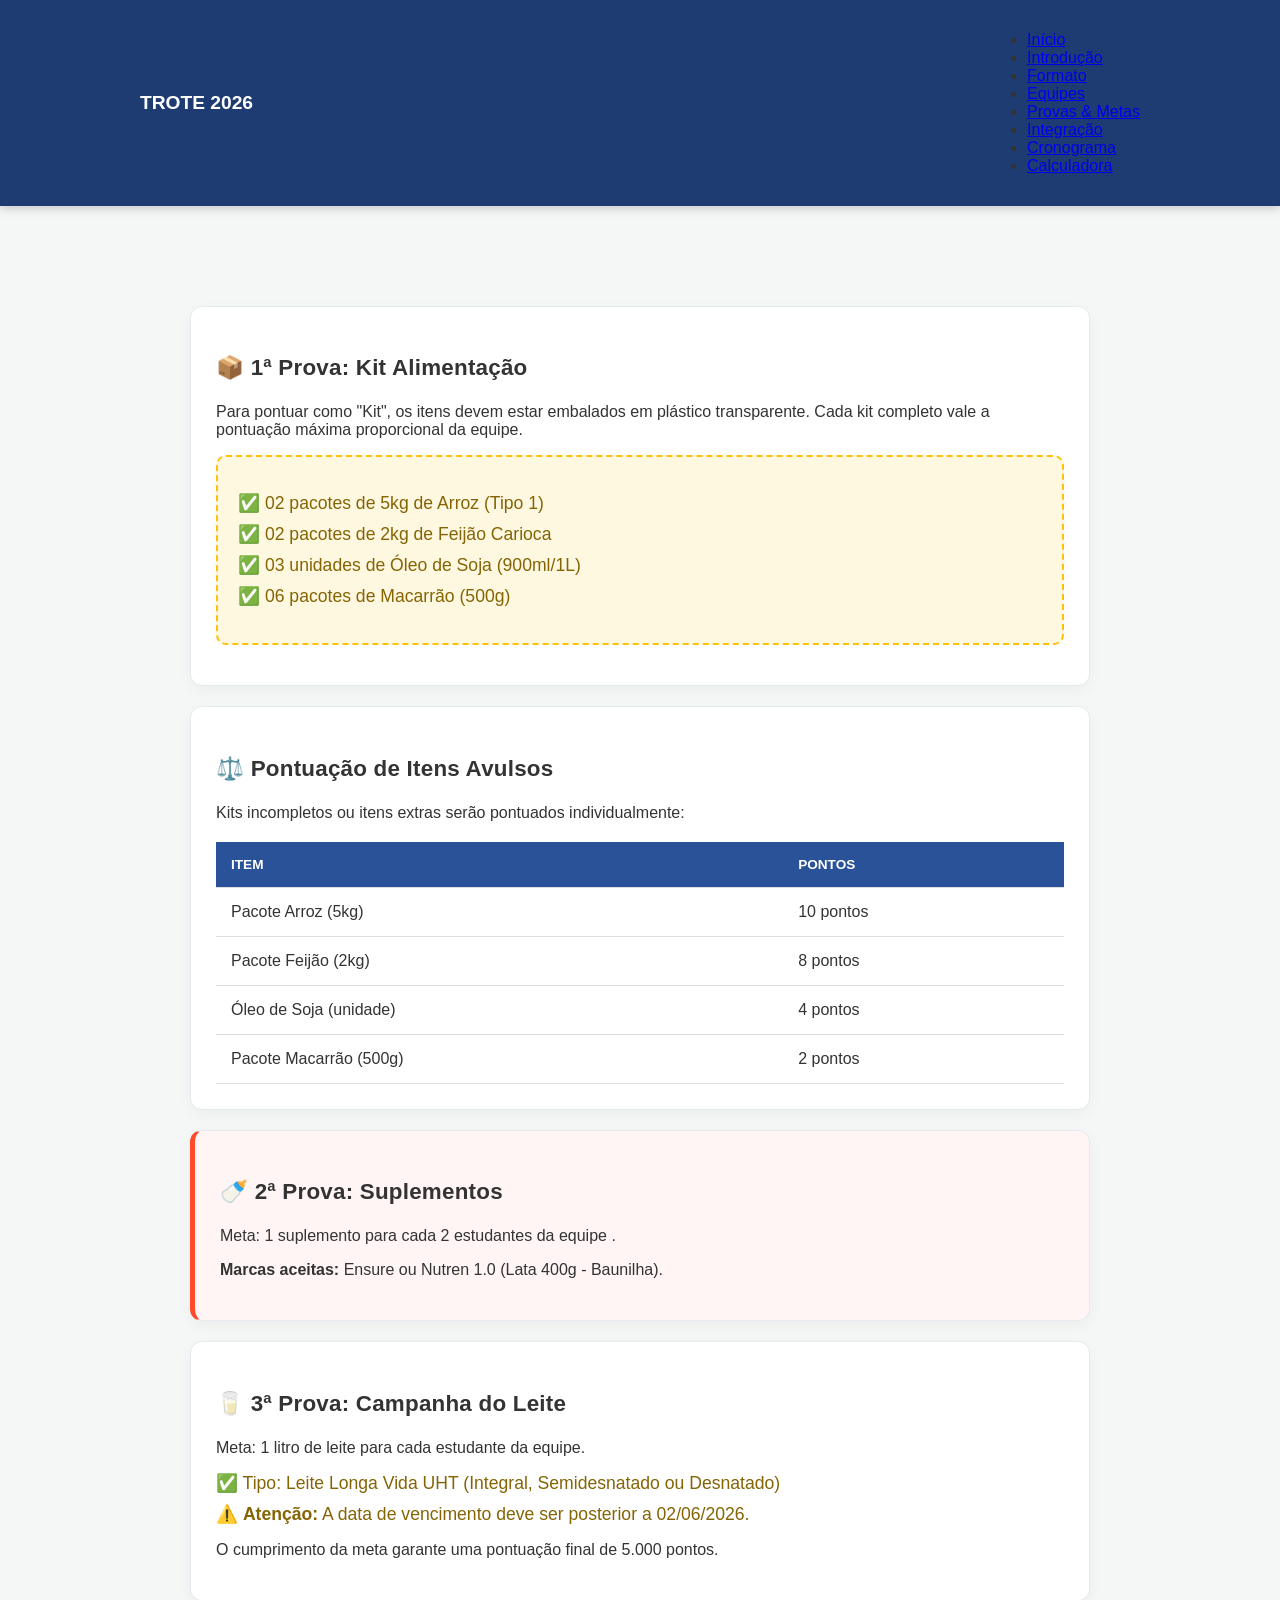
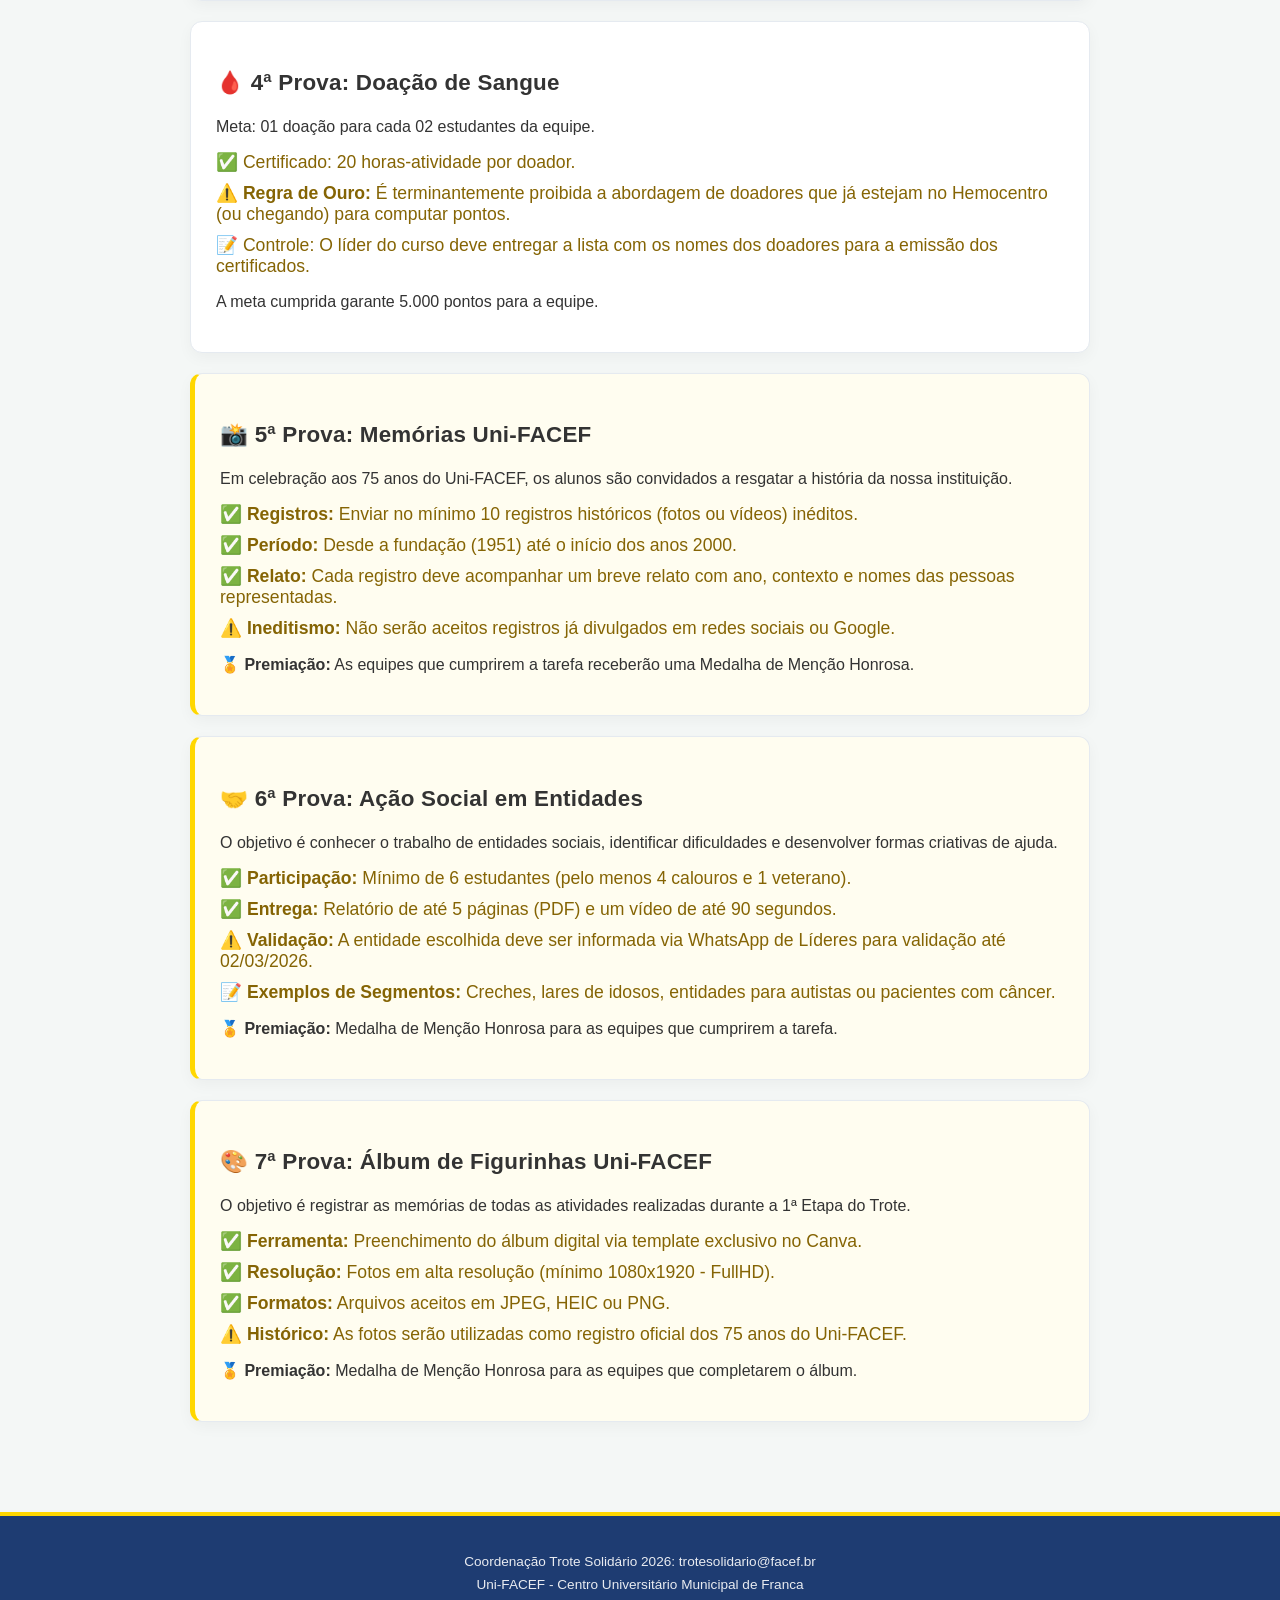
<file: provas.html>
<!DOCTYPE html>
<html lang="pt-br">
    <head>
        <meta charset="UTF-8"/>
        <link rel="stylesheet" href="styles.css">
        <title> Trote Solidário </title>
    </head>
    <body>
       <nav class="menu-principal">
        <div class="menu-container">
            <a href="index.html" class="logo"> Trote 2026 </a>
            <ul class="lista">
                <li> <a href="index.html"> Início </a> </li> 
                <li> <a href="introducao.html"> Introdução </a></li>
                <li> <a href="formato.html"> Formato </a> </li> 
                <li> <a href="equipes.html"> Equipes </a> </li>
                <li> <a href="provas.html"> Provas & Metas </a> </li> 
                <li> <a href="integracao.html"> Integração </a> </li>
                <li> <a href="cronograma.html"> Cronograma </a> </li> 
                <li> <a href="calculadora.html"> Calculadora </a> </li>
            </ul>    
        </div> 
       </nav>
     
       <main class="principal">
           <section>
            <h3>📦 1ª Prova: Kit Alimentação</h3>
            <p>Para pontuar como "Kit", os itens devem estar embalados em plástico transparente. Cada kit completo vale a pontuação máxima proporcional da equipe.</p>
            <div class="kit-container">
                <ul class="lista-itens">
                    <li>✅ 02 pacotes de 5kg de Arroz (Tipo 1) </li>
                    <li>✅ 02 pacotes de 2kg de Feijão Carioca </li>
                    <li>✅ 03 unidades de Óleo de Soja (900ml/1L) </li>
                    <li>✅ 06 pacotes de Macarrão (500g) </li>
                </ul>
            </div>
        </section>
         <section>
            <h3>⚖️ Pontuação de Itens Avulsos</h3>
            <p>Kits incompletos ou itens extras serão pontuados individualmente:</p>
            <table>
                <thead>
                    <tr>
                        <th>Item</th>
                        <th>Pontos</th>
                    </tr>
                </thead>
                <tbody>
                    <tr>
                        <td>Pacote Arroz (5kg)</td>
                        <td>10 pontos </td>
                    </tr>
                    <tr>
                        <td>Pacote Feijão (2kg)</td>
                        <td>8 pontos </td>
                    </tr>
                    <tr>
                        <td>Óleo de Soja (unidade)</td>
                        <td>4 pontos </td>
                    </tr>
                    <tr>
                        <td>Pacote Macarrão (500g)</td>
                        <td>2 pontos </td>
                    </tr>
                </tbody>
            </table>
        </section>
         <section class="suplementos">
            <h3>🍼 2ª Prova: Suplementos</h3>
            <p>Meta: 1 suplemento para cada 2 estudantes da equipe .</p>
            <p><strong>Marcas aceitas:</strong> Ensure ou Nutren 1.0 (Lata 400g - Baunilha).</p>
        </section>
        <section >
            <h3>🥛 3ª Prova: Campanha do Leite</h3>
            <p>Meta: 1 litro de leite para cada estudante da equipe.</p>
            <div>
                <ul class="lista-itens">
                    <li>✅ Tipo: Leite Longa Vida UHT (Integral, Semidesnatado ou Desnatado)</li>
                    <li>⚠️ <strong>Atenção:</strong> A data de vencimento deve ser posterior a 02/06/2026.</li>
                </ul>
            </div>
            <p>O cumprimento da meta garante uma pontuação final de 5.000 pontos.</p>
        </section>
        <section>
            <h3>🩸 4ª Prova: Doação de Sangue</h3>
            <p>Meta: 01 doação para cada 02 estudantes da equipe.</p>
            <div>
                <ul class="lista-itens">
                    <li>✅ Certificado: 20 horas-atividade por doador.</li>
                    <li>⚠️ <strong>Regra de Ouro:</strong> É terminantemente proibida a abordagem de doadores que já estejam no Hemocentro (ou chegando) para computar pontos.</li>
                    <li>📝 Controle: O líder do curso deve entregar a lista com os nomes dos doadores para a emissão dos certificados.</li>
                </ul>
            </div>
            <p>A meta cumprida garante 5.000 pontos para a equipe.</p>
        </section>
        <section class="memorias-facef">
            <h3>📸 5ª Prova: Memórias Uni-FACEF</h3>
            <p>Em celebração aos 75 anos do Uni-FACEF, os alunos são convidados a resgatar a história da nossa instituição.</p>
            
            <div>
                <ul class="lista-itens">
                    <li>✅ <strong>Registros:</strong> Enviar no mínimo 10 registros históricos (fotos ou vídeos) inéditos.</li>
                    <li>✅ <strong>Período:</strong> Desde a fundação (1951) até o início dos anos 2000.</li>
                    <li>✅ <strong>Relato:</strong> Cada registro deve acompanhar um breve relato com ano, contexto e nomes das pessoas representadas.</li>
                    <li>⚠️ <strong>Ineditismo:</strong> Não serão aceitos registros já divulgados em redes sociais ou Google.</li>
                </ul>
            </div>
            <p><strong>🏅 Premiação:</strong> As equipes que cumprirem a tarefa receberão uma Medalha de Menção Honrosa.</p>
        </section>
        <section class="acao-social">
            <h3>🤝 6ª Prova: Ação Social em Entidades</h3>
            <p>O objetivo é conhecer o trabalho de entidades sociais, identificar dificuldades e desenvolver formas criativas de ajuda.</p>
            <div>
                <ul class="lista-itens">
                    <li>✅ <strong>Participação:</strong> Mínimo de 6 estudantes (pelo menos 4 calouros e 1 veterano).</li>
                    <li>✅ <strong>Entrega:</strong> Relatório de até 5 páginas (PDF) e um vídeo de até 90 segundos.</li>
                    <li>⚠️ <strong>Validação:</strong> A entidade escolhida deve ser informada via WhatsApp de Líderes para validação até 02/03/2026.</li>
                    <li>📝 <strong>Exemplos de Segmentos:</strong> Creches, lares de idosos, entidades para autistas ou pacientes com câncer.</li>
                </ul>
            </div>
            <p><strong>🏅 Premiação:</strong> Medalha de Menção Honrosa para as equipes que cumprirem a tarefa.</p>
        </section>
         <section class="album-figurinhas">
            <h3>🎨 7ª Prova: Álbum de Figurinhas Uni-FACEF</h3>
            <p>O objetivo é registrar as memórias de todas as atividades realizadas durante a 1ª Etapa do Trote.</p>
            <div>
                <ul class="lista-itens">
                    <li>✅ <strong>Ferramenta:</strong> Preenchimento do álbum digital via template exclusivo no Canva.</li>
                    <li>✅ <strong>Resolução:</strong> Fotos em alta resolução (mínimo 1080x1920 - FullHD).</li>
                    <li>✅ <strong>Formatos:</strong> Arquivos aceitos em JPEG, HEIC ou PNG.</li>
                    <li>⚠️ <strong>Histórico:</strong> As fotos serão utilizadas como registro oficial dos 75 anos do Uni-FACEF.</li>
                </ul>
            </div>
            <p><strong>🏅 Premiação:</strong> Medalha de Menção Honrosa para as equipes que completarem o álbum.</p>
        </section>
       </main>    
        <footer>
            <p>Coordenação Trote Solidário 2026: trotesolidario@facef.br </p>
            <p>Uni-FACEF - Centro Universitário Municipal de Franca </p>
        </footer> 
    </body>
</html>
</file>
<file: styles.css>
body {
    margin: 0; font-family: 'Segoe UI', sans-serif;
    background-color: #F4F7F6; color: #333;
}
.menu-principal {
    background-color: #1E3C72; padding: 15px 0;
    position: sticky; top: 0; z-index: 1000;
    box-shadow: 0 2px 10px rgba(0,0,0,0.2);
}
.menu-container {
    max-width: 1000px; margin: 0 auto; display: flex;
    justify-content: space-between; align-items: center;
    padding: 0 20px;
}
.logo{
    color: white; text-decoration: none; font-weight: bold;
    font-size: 1.2rem;  text-transform: uppercase;
}
.lista-limpa {
    list-style: none; display: flex; gap: 20px;
    margin: 0; padding: 0;
}
.lista-limpa a {
    color: #cbdcf7; text-decoration: none; font-size: 0.9rem; 
    font-weight: 500; transition: color 0.3s;
}
.lista a:hover {
    color: #fff;
}
.cabecalho {
   
    background-color: #3E5C92;
    color: white;
    padding: 60px 20px;
    text-align: center;
}
.cabecalho-container {
    
}
.cabecalho-container h1 {
    font-size: 2.5rem;
    margin-bottom: 5px;
} 
.cabecalho-container h2 {
    font-weight: 300;
    font-style: italic;
    color: #ffd700;
}
.principal {
    max-width: 900px;
    margin: 80px auto 40px;
    padding: 20px;
}
section {
    background: white;
    margin-bottom: 20px;
    padding: 25px;
    border-radius: 12px;
    border: 1px solid #e5eaf0;
    box-shadow: 0 5px 15px rgba(0,0,0,0.04);
}

.card-yellow {
    background: #fffdf0;
    border: 2px solid #ffd700;
    box-shadow: 0 6px 18px rgba(255, 181, 0, 0.2);
}

.card-yellow p, .card-yellow li {
    color: #2b2b2b;
}

.card-title {
    font-size: 1.4rem;
    color: #1e3c72;
}

.importante {

    display: flex; /* por padrão, adota-se a horizontal (row)*/
    gap: 20px;
}
.caixa-importante {
    flex: 1;
    background: #eef5ff;
    padding: 15px;
    border-left: 5px solid #2a5298;
    border-radius: 8px;
    margin-bottom: 10px;
}

.recompensas ul {
    list-style: none;
    padding: 0;
}

.recompensas li {
    background: #e9f7ef;
    margin: 8px 0;
    padding: 10px;
    border-radius: 5px;
    color: #27ae60;
    font-weight: bold;
}

.missao p {
    line-height: 1.6; /* altura da linha - melhora a leitura de textos longos */
    margin-bottom: 20px;
    text-align: justify; /* alinhamento à esquerda e à direita */
}

.valores ul {
    list-style: none;
    padding: 0px;
}

table {
    width: 100%; 
    border-collapse: collapse; /* junto as bordas adjacentes, ficando uma só */
    margin-top: 20px;
    background-color: white;
}
th, td {
    padding: 15px; text-align: left;
    border-bottom: 1px solid #ddd;
}
th {
    background-color: #2a5298;
    color: white;
    text-transform: uppercase;
    font-size: 0.85rem;
}
.amarelo, .cinza, .laranja, .preto, .roxo, .rosa, .azul, .verde, .vermelho {
    width: 25px;
    height: 25px;
    border-radius: 4px;
}
.amarelo {
    background: yellow;
}
.cinza {
    background: gray;
}
.laranja {
    background: orange;
}
.preto {
    background: black;
}
.roxo {
    background: rebeccapurple;
}
.rosa {
    background: mediumvioletred;
}
.azul {
    background: #2a5298;
}
.verde {
    background: limegreen;
}
.vermelho {
    background: red;
}

.kit-container {
    background-color: #fff8e1;
    border: 2px dashed #ffc107;
    padding: 20px;
    border-radius: 10px;
    margin: 15px 0;
}

.lista-itens {
    list-style: none;
    padding: 0;
}

.lista-itens li {
    font-size: 1.1rem;
    margin: 10px 0;
    color: #856404;
}

.suplementos {
    border-left: 5px solid #ff4b2b;
    background-color: #fff5f5;
}

/* Destaque para as Provas de Menção Honrosa */
.memorias-facef, .acao-social, .album-figurinhas {
    border-left: 5px solid #ffd700; /* Cor dourada para medalhas */
    background-color: #fffdf0;
}

footer{
    background-color: #1e3c72; /* Azul escuro oficial do Uni-FACEF  */
    color: white; /* Texto em branco para contraste */
     text-align: center; /* Centraliza as informações de contato */
      padding: 30px 20px; /* Espaçamento interno para não sufocar o texto */
      margin-top: 50px; /* Afasta o rodapé do conteúdo principal (main) */
      font-size: 0.85rem; /* Fonte levemente menor para hierarquia visual */
       border-top: 4px solid #ffd700; /* Linha dourada discreta no topo do footer */
}

footer p {

     margin: 8px 0; /* Espaçamento entre as linhas de texto */
      opacity: 0.9; /* Deixa o texto suavemente menos brilhante que o menu */
}

.timeline {
    border-left: 3px solid #2a5298;
    padding-left: 20px;
    margin-top: 20px;
}

.evento {
    margin-bottom: 25px;
    position: relative; /* dá o poder de flutuar na página, sem alterar posição outros elementos*/
}
/* cria um pseudoelemento no CSS - serve para inserir conteúdo decorativo ou informativo logo no início de um elemento sem que altere HTML  - elemento fantasma */
.evento::before { 
    content: ''; /* sem texto */
    width: 12px; /* largura da bolinha */
    height: 12px; /* altura da bolinha */
    background: #ff4b2b; /* fundo da bolinha */
    border-radius: 50%; /* cria a bolinha */
    position: absolute; /* cria a bolinha na posição atual */
    left: -28px; /* vai para a esquerda */
    top: 5px; /* abaixa 5px */ 
}

.grid-locais {
    display: flex;
    gap: 20px;
}

.local {
    flex: 1; /* ocupe toda a área */
    background: #f8f9fa;
    padding :15px;
    border-radius: 8px;
    border: 1px solid #dee2e6;
}
.cartao-resumo {
            background-color: #ffffff;
            border-radius: 12px;
            padding: 30px;
            box-shadow: 0 4px 10px rgba(0, 0, 0, 0.05); /* Sombra leve */
            width: 100%;
            max-width: 900px;
        }

        .medalhas-honra {
            background-color: #fffdf0; /* fundo claro */
            border: 2px solid #ffd700; /* borda amarela */
            border-radius: 14px;
            padding: 24px;        }

        .carousel-section {
            background: linear-gradient(135deg, #0f172a 0%, #1e3c72 100%);
            color: #f8fafc;
            border-radius: 20px;
            padding: 30px;
            margin-top: 40px;
            box-shadow: 0 15px 40px rgba(15, 23, 42, 0.35);
        }

        .carousel-section .card-title {
            color: #e2e8f0;
        }

        .carousel {
            position: relative;
            overflow: hidden;
            margin-top: 24px;
        }

        .carousel input {
            display: none;
        }

        .carousel__track {
            display: flex;
            transition: transform 1.2s ease;
            align-items: center;
            min-height: 360px;
        }

        .carousel__slide {
            min-width: 100%;
            flex: 0 0 100%;
            display: flex;
            justify-content: center;
            align-items: center;
            padding: 20px;
            box-sizing: border-box;
        }

        .slide-card {
            background: rgba(255, 255, 255, 0.98);
            color: #1f2937;
            border: 1px solid rgba(15, 23, 42, 0.08);
            border-radius: 24px;
            padding: 32px;
            box-shadow: 0 18px 45px rgba(15, 23, 42, 0.16);
            width: 100%;
            max-width: 920px;
            min-height: 240px;
        }

        .slide-card .card-title {
            color: #1e3c72;
            margin-bottom: 18px;
        }

        .slide-card p,
        .slide-card li,
        .slide-card td,
        .slide-card th {
            color: #334155;
        }

        .slide-card table {
            width: 100%;
            margin-top: 20px;
            border-collapse: collapse;
        }

        .slide-card th,
        .slide-card td {
            padding: 12px 14px;
            border-bottom: 1px solid #e2e8f0;
        }

        .slide-card th {
            background: #1e3c72;
            color: white;
            text-transform: uppercase;
            font-size: 0.85rem;
        }

        .slide-card .lista-provas {
            list-style: none;
            padding: 0;
            margin: 0;
        }

        .slide-card .lista-provas li {
            margin-bottom: 12px;
            line-height: 1.75;
        }

        .slide-card .lista-provas li strong {
            color: #0f172a;
        }

        .carousel__controls {
            display: flex;
            justify-content: center;
            gap: 12px;
            margin-top: 20px;
            position: relative;
            z-index: 2;
        }

        .carousel__dot {
            width: 14px;
            height: 14px;
            border-radius: 50%;
            background: rgba(255, 255, 255, 0.35);
            cursor: pointer;
            transition: transform 0.3s ease, background 0.3s ease;
        }

        .carousel__arrows {
            position: absolute;
            top: 50%;
            left: 0;
            right: 0;
            display: flex;
            justify-content: space-between;
            align-items: center;
            transform: translateY(-50%);
            padding: 0 14px;
            pointer-events: none;
            z-index: 3;
        }

        .carousel__arrow {
            pointer-events: auto;
            width: 42px;
            height: 42px;
            border: none;
            border-radius: 50%;
            background: rgba(15, 23, 42, 0.85);
            color: #fff;
            cursor: pointer;
            display: flex;
            align-items: center;
            justify-content: center;
            font-size: 1.4rem;
            transition: background 0.2s ease, transform 0.2s ease;
            box-shadow: 0 12px 30px rgba(15, 23, 42, 0.18);
        }

        .carousel__arrow:hover {
            background: rgba(255, 255, 255, 0.95);
            color: #1e3c72;
            transform: scale(1.05);
        }

        .carousel__dot:hover {
            transform: scale(1.15);
            background: rgba(255, 255, 255, 0.75);
        }

        #slide-1:checked ~ .carousel__track {
            transform: translateX(0%);
        }

        #slide-2:checked ~ .carousel__track {
            transform: translateX(-100%);
        }

        #slide-3:checked ~ .carousel__track {
            transform: translateX(-200%);
        }

        #slide-4:checked ~ .carousel__track {
            transform: translateX(-300%);
        }

        #slide-5:checked ~ .carousel__track {
            transform: translateX(-400%);
        }

        #slide-1:checked ~ .carousel__controls label[for="slide-1"],
        #slide-2:checked ~ .carousel__controls label[for="slide-2"],
        #slide-3:checked ~ .carousel__controls label[for="slide-3"],
        #slide-4:checked ~ .carousel__controls label[for="slide-4"],
        #slide-5:checked ~ .carousel__controls label[for="slide-5"] {
            background: #ffffff;
        }

        .medalhas-honra .lista-provas {
            background-color: #ffffff;
            border: none;
            border-radius: 8px;
            padding: 0;
            margin-top: 12px;
        }

        .medalhas-honra .lista-provas li {
            background-color: #eef5ff;
            border-left: 5px solid #285296;
            border-radius: 8px;
            padding: 14px 16px;
            margin-bottom: 10px;
            color: #1a4369;
            font-weight: 600;
            box-shadow: 0 1px 4px rgba(0,0,0,0.08);
        }

        .medalhas-honra .lista-provas li:last-child {
            margin-bottom: 0;
        }

        /* Título da secção */
        .titulo {
            color: #222;
            font-size: 1.4rem;
            margin-bottom: 25px;
        }

        /* Estrutura de Grelha (Grid) para as duas colunas */
        .tabela-grid {
            display: grid;
            grid-template-columns: 1fr 1fr; /* Duas colunas de tamanho igual */
            /* Nota: Não coloquei gap aqui para os cabeçalhos ficarem juntos */
        }

        /* Estilo da barra azul dos cabeçalhos */
        .cabecalho-azul {
            background-color: #285296; /* Azul do Uni-FACEF */
            color: white;
            font-weight: bold;
            font-size: 0.85rem;
            padding: 15px 20px;
            text-transform: uppercase;
        }

        /* Arredondar apenas os cantos superiores da barra azul */
        .cabecalho-azul.esq { border-top-left-radius: 4px; }
        .cabecalho-azul.dir { border-top-right-radius: 4px; }

        /* Estilo das listas de provas */
        .lista-provas {
            list-style-type: none; /* Remove as bolinhas padrão da lista */
            padding: 20px;
            margin: 0;
            color: #9c7b38; /* Cor do texto (dourado escuro) */
            line-height: 2; /* Espaçamento entre as linhas */
            font-size: 1.05rem;
        }
         .form-grid {
    display: grid;
    grid-template-columns: repeat(auto-fit, minmax(220px, 1fr));
    gap: 20px;
    align-items: end;
}

.form-group {
    margin-bottom: 15px;
    display: flex;
    flex-direction: column;
    gap: 8px;
}

.form-group label {
    font-weight: 600;
    color: #1e3c72;
}

input,
select {
    padding: 12px 14px;
    border-radius: 12px;
    border: 1px solid #cbd5e1;
    width: 100%;
    max-width: 100%;
    background: #f8fafc;
    color: #1f2937;
    box-sizing: border-box;
    transition: border-color 0.2s ease, box-shadow 0.2s ease;
}

input:focus,
select:focus {
    outline: none;
    border-color: #2563eb;
    box-shadow: 0 0 0 6px rgba(37, 99, 235, 0.12);
}

button {
    background-color: #16a34a;
    color: white;
    padding: 14px 22px;
    border: none;
    border-radius: 12px;
    cursor: pointer;
    font-weight: 700;
    font-size: 1rem;
    letter-spacing: 0.02em;
    transition: transform 0.15s ease, background-color 0.2s ease;
}

button:hover {
    background-color: #15803d;
    transform: translateY(-1px);
}

.actions {
    display: flex;
    flex-direction: column;
    gap: 16px;
    align-items: flex-start;
}

.resultado {
    margin-top: 30px;
    padding: 22px;
    background-color: #eef5ff;
    border-left: 6px solid #1e3c72;
    font-weight: 700;
    font-size: 1.18rem;
    width: 100%;
    border-radius: 12px;
}

section h3 {
    margin-bottom: 22px;
    font-size: 1.4rem;
    letter-spacing: 0.01em;
}

@media (max-width: 640px) {
    .form-grid {
        grid-template-columns: 1fr;
    }
    .actions {
        align-items: stretch;
    }
    button {
        width: 100%;
    }
}
</file>
